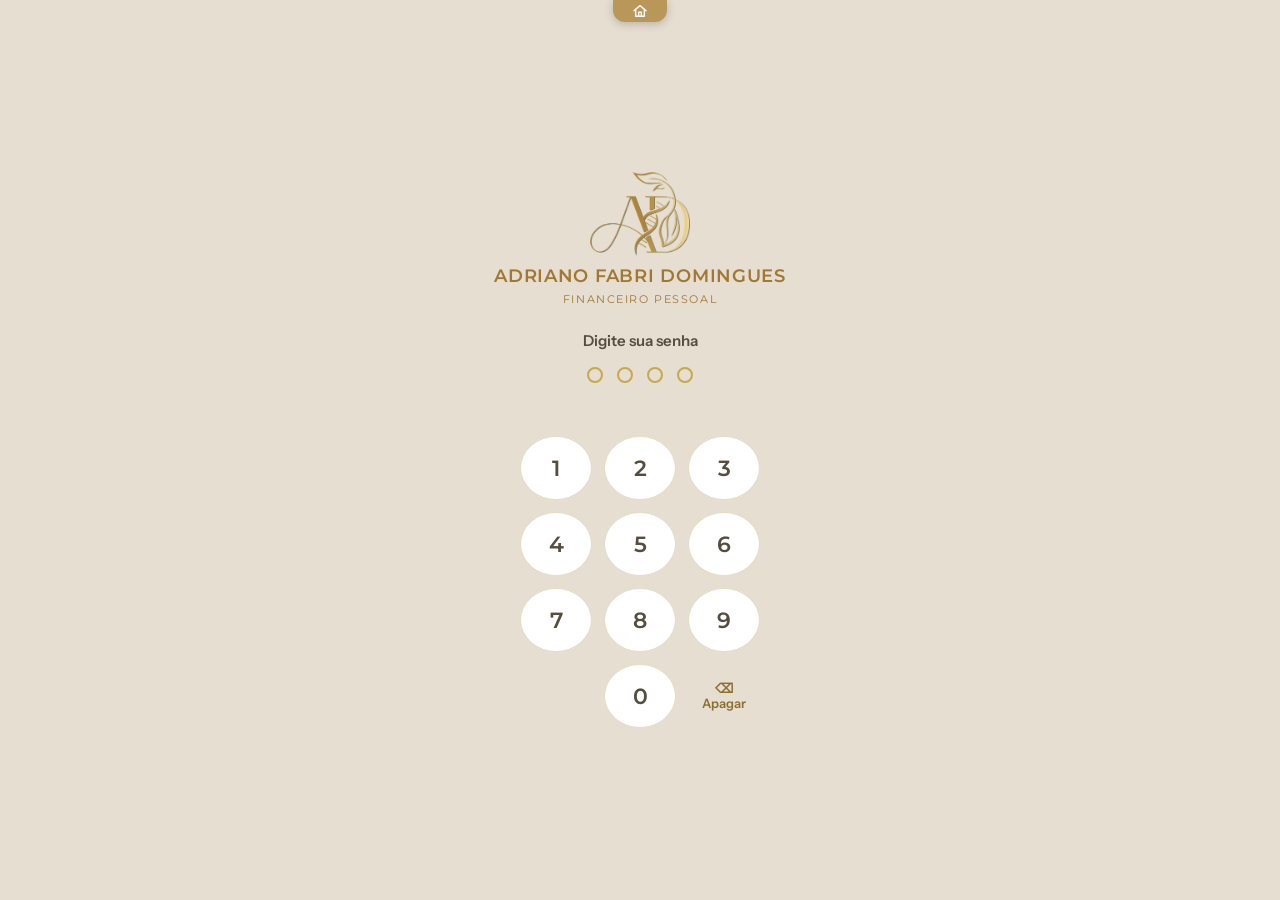
<file: financas/index.html>
<!DOCTYPE html>
<html lang="pt-BR">
<head>
<meta charset="utf-8">
<meta name="color-scheme" content="light dark">
<meta name="viewport" content="width=device-width, initial-scale=1, viewport-fit=cover">
<meta name="robots" content="noindex, nofollow">
<meta name="apple-mobile-web-app-capable" content="yes">
<meta name="apple-mobile-web-app-title" content="Finanças">
<meta name="theme-color" content="#e6ded0">
<title>Adriano Fabri Domingues · Gestão Financeira</title>
<link rel="icon" href="logo.png">
<link rel="apple-touch-icon" href="icone.png">
<link rel="preconnect" href="https://fonts.googleapis.com">
<link rel="stylesheet" href="https://fonts.googleapis.com/css2?family=Montserrat:wght@500;600;700&family=Instrument+Sans:wght@400;500;600&family=JetBrains+Mono:wght@400;500&display=swap">
<link rel="stylesheet" href="app.css?v=2">
<script>try{var t=localStorage.getItem("medtech-theme");if(t!=="light"&&(t==="dark"||matchMedia("(prefers-color-scheme: dark)").matches))document.documentElement.setAttribute("data-theme","dark")}catch(e){}</script>
</head>
<body class="locked">

<div class="lock" id="lock" role="dialog" aria-modal="true" aria-labelledby="lock-msg">
  <div class="lock-box">
    <img src="logo.png" alt="Logomarca Adriano Fabri Domingues">
    <p class="nome">Adriano Fabri Domingues</p>
    <p class="tit">Financeiro Pessoal</p>
    <p class="lock-msg" id="lock-msg">Digite sua senha</p>
    <div class="dots" id="dots" aria-hidden="true"><i></i><i></i><i></i><i></i></div>
    <p class="lock-err" id="lock-err" role="alert"></p>
    <div class="pad" id="pad">
      <button type="button">1</button><button type="button">2</button><button type="button">3</button>
      <button type="button">4</button><button type="button">5</button><button type="button">6</button>
      <button type="button">7</button><button type="button">8</button><button type="button">9</button>
      <span></span><button type="button">0</button><button type="button" class="tx" data-k="b" aria-label="Apagar">⌫ Apagar</button>
    </div>
  </div>
</div>

<header class="topo">
  <button class="tema-btn" id="tema-btn" type="button">Modo escuro</button>
  <img alt="Logomarca Adriano Fabri Domingues" src="logo.png">
  <p class="nome">Adriano Fabri Domingues</p>
  <p class="tit">Financeiro Pessoal</p>
</header>

<div class="wrap">
  <div class="mesbar">
    <h2>Resumo do mês</h2>
    <div class="mesnav">
      <button id="mes-ant" type="button" aria-label="Mês anterior">‹</button>
      <div class="mes" id="mes-txt">—</div>
      <button id="mes-prox" type="button" aria-label="Próximo mês">›</button>
    </div>
  </div>

  <div id="banner" class="banner" hidden></div>

  <div class="kpis">
    <div class="kpi"><div class="l">Honorários</div><div class="n" id="k-hon">–</div><div class="d" id="k-honq"></div></div>
    <div class="kpi"><div class="l">Plantões extras</div><div class="n" id="k-ext">–</div><div class="d" id="k-extq"></div></div>
    <div class="kpi"><div class="l">Impostos</div><div class="n" id="k-imp">–</div><div class="d" id="k-impp"></div></div>
    <div class="kpi"><div class="l">Receita líquida</div><div class="n" id="k-liq">–</div><div class="d" id="k-bruta"></div></div>
    <div class="kpi"><div class="l">Despesas</div><div class="n" id="k-desp">–</div><div class="d" id="k-despq"></div></div>
    <div class="kpi res"><div class="l">Resultado</div><div class="n" id="k-res">–</div><div class="d" id="k-marg"></div></div>
  </div>

  <div class="caixa" aria-live="polite">
    <div class="l">Caixa acumulado</div>
    <div class="conta"><span id="cx-ant"></span><span id="cx-mes"></span></div>
    <div class="tot"><div class="n" id="cx-tot">–</div><div class="d" id="cx-d"></div></div>
  </div>

  <div class="grid">
    <section class="panel">
      <div class="tabs" id="tipo">
        <button type="button" data-t="Receita" aria-pressed="true">Receita</button>
        <button type="button" data-t="Despesa" aria-pressed="false">Despesa</button>
      </div>
      <form id="f" autocomplete="off">
        <div class="row2">
          <label>Data<input id="f-data" type="date" required></label>
          <label>Valor (R$)<input id="f-valor" class="money" type="text" inputmode="decimal" placeholder="0,00" required></label>
        </div>
        <label id="l-sub">Tipo de receita<select id="f-sub"><option>Honorário mensal</option><option>Plantão extra</option></select></label>
        <label id="l-fonte">Fonte pagadora<select id="f-fonte"></select></label>
        <label id="l-local" hidden>Local do plantão<input id="f-local" list="locais" maxlength="120" placeholder="Hospital / UPA"></label>
        <datalist id="locais"></datalist>
        <label id="l-cat" hidden>Categoria<select id="f-cat"></select></label>
        <label id="l-desc" hidden>Descrição<input id="f-desc" maxlength="160" placeholder="Ex.: mercado, gasolina, academia"></label>
        <label id="l-forma" hidden>Forma de pagamento<select id="f-forma"></select></label>
        <p class="liq" id="f-liq"></p>
        <label id="l-obs">Observações<textarea id="f-obs" placeholder="Opcional (ex.: ref. setembro)"></textarea></label>
        <button class="btn" id="f-btn" type="submit">Salvar receita</button>
        <p class="msg" id="f-msg"></p>
      </form>
    </section>

    <div class="stack">
      <section class="panel">
        <div style="display:flex;flex-wrap:wrap;gap:4px 16px;align-items:baseline;justify-content:space-between;margin-bottom:12px">
          <h2 style="margin:0">Honorários do mês</h2><span class="hint" style="margin:0" id="fx-resumo"></span>
        </div>
        <div id="fx-lista" class="fx"></div>
      </section>

      <section class="panel">
        <h2>Evolução mensal</h2>
        <div class="leg"><span><i style="background:var(--gold)"></i>Receita líquida</span><span><i style="background:var(--late)"></i>Despesas</span><span><i style="background:var(--ok)"></i>Resultado</span></div>
        <div id="graf"></div>
      </section>

      <section class="panel">
        <h2>Por categoria no mês</h2>
        <div class="cats">
          <div><h3>Receitas</h3><div id="c-rec"></div></div>
          <div><h3>Despesas</h3><div id="c-desp"></div></div>
        </div>
      </section>

      <section class="panel">
        <div class="toolbar">
          <input id="busca" type="search" placeholder="Buscar fonte, local, descrição ou categoria…">
          <select id="filtro">
            <option value="">Receitas e despesas</option>
            <option value="Receita">Só receitas</option>
            <option value="Despesa">Só despesas</option>
          </select>
          <button class="btn ghost small" id="atualizar" type="button">Atualizar</button>
        </div>
        <div id="lista"><div class="empty"><b>Carregando lançamentos…</b>Lendo a planilha do Google.</div></div>
      </section>
    </div>
  </div>
</div>

<footer class="rodape"><span>Financeiro Pessoal — Adriano Fabri Domingues</span><span>Uso pessoal · confidencial</span><span class="acoes"><button type="button" id="b-bloq">Bloquear</button></span></footer>

<script>
const $=id=>document.getElementById(id);
let cfg={fontes:[],categorias:[],formas:[],locais:[],saldoInicial:0}, lanc=[], tipo="Receita", mes=null, confirmando=null, ocupado=false;

const pad=n=>String(n).padStart(2,"0");
const hojeISO=()=>{const d=new Date();return `${d.getFullYear()}-${pad(d.getMonth()+1)}-${pad(d.getDate())}`};
const br=s=>{const [y,m,d]=s.split("-");return `${d}/${m}`};
const BRL=new Intl.NumberFormat("pt-BR",{style:"currency",currency:"BRL"});
const brl=n=>BRL.format(n||0);
const pct=n=>(n*100).toLocaleString("pt-BR",{minimumFractionDigits:1,maximumFractionDigits:1})+"%";
const pct0=n=>(n*100).toLocaleString("pt-BR",{maximumFractionDigits:2})+"%";
const r2=n=>Math.round(n*100)/100;
const esc=s=>String(s??"").replace(/[&<>"']/g,c=>({"&":"&amp;","<":"&lt;",">":"&gt;",'"':"&quot;","'":"&#39;"}[c]));
const MESES=["janeiro","fevereiro","março","abril","maio","junho","julho","agosto","setembro","outubro","novembro","dezembro"];
const mesTxt=ym=>{const [y,m]=ym.split("-").map(Number);return `${MESES[m-1]} ${y}`};
const mesMove=(ym,k)=>{let [y,m]=ym.split("-").map(Number);m+=k;while(m<1){m+=12;y--}while(m>12){m-=12;y++}return `${y}-${pad(m)}`};
function num(v){let s=String(v??"").trim().replace(/[R$\s]/g,"");if(!s)return null;if(s.includes(","))s=s.replace(/\./g,"").replace(",",".");const n=Number(s);return isFinite(n)?n:null}

/* ---------- servidor (Apps Script, protegido por senha) ---------- */
const API="https://script.google.com/macros/s/AKfycby6fYAC-ZlGX32HbxJW7kVjAqg4U-I_lldUTxoCMzP1EGBugSF-XR0fDXmg-WalmYtU/exec";
let senha="";
async function post(fn,args,k){
  let r;
  try{r=await fetch(API,{method:"POST",headers:{"Content-Type":"text/plain;charset=utf-8"},body:JSON.stringify({fn,args:args||[],k}),redirect:"follow"})}
  catch(e){throw new Error("Sem conexão com o servidor. Verifique a internet e tente de novo.")}
  if(!r.ok) throw new Error("Falha de conexão ("+r.status+").");
  return r.json();
}
async function chamar(fn,...args){
  if(!senha){bloquear();throw new Error("Digite a senha para continuar.")}
  const j=await post(fn,args,senha);
  if(j.ok) return j.data;
  if(j.erro==="SENHA_INVALIDA"||j.erro==="BLOQUEADO"){bloquear(j.msg);throw new Error(j.msg||"Senha necessária.")}
  throw new Error(j.erro||"Erro no servidor.");
}
const txtErro=e=>(e&&e.message?e.message:String(e)).replace(/^Error:\s*/,"").replace(/^Exception:\s*/,"");
function aplicar(d){cfg=d;lanc=d.lanc||[];montarSelects();render()}
async function atualizar(){
  if(ocupado||!senha) return;
  try{aplicar(await chamar("carregar"));$("banner").hidden=true}
  catch(e){if(senha)alertBanner("Não foi possível carregar a planilha: "+txtErro(e))}
}
function alertBanner(t){$("banner").textContent=t;$("banner").hidden=false}

/* ---------- formulário ---------- */
function montarSelects(){
  const fs=$("f-fonte").value, cs=$("f-cat").value, ps=$("f-forma").value;
  $("f-fonte").innerHTML=cfg.fontes.map(f=>`<option value="${esc(f.nome)}">${esc(f.nome)} (${esc(f.regime)})</option>`).join("");
  if(cfg.fontes.some(f=>f.nome===fs)) $("f-fonte").value=fs;
  $("f-cat").innerHTML=`<option value="">Selecione…</option>`+cfg.categorias.map(c=>`<option>${esc(c)}</option>`).join("");
  if(cfg.categorias.includes(cs)) $("f-cat").value=cs;
  $("f-forma").innerHTML=cfg.formas.map(c=>`<option>${esc(c)}</option>`).join("");
  if(cfg.formas.includes(ps)) $("f-forma").value=ps;
  const locais=[...new Set(lanc.filter(l=>l.sub==="Plantão extra"&&l.fonte).map(l=>l.fonte))].sort((a,b)=>a.localeCompare(b,"pt-BR"));
  $("locais").innerHTML=locais.map(n=>`<option value="${esc(n)}">`).join("");
  calc();
}
function setTipo(t){
  tipo=t; [...$("tipo").children].forEach(b=>b.setAttribute("aria-pressed",b.dataset.t===t?"true":"false"));
  const rec=t==="Receita";
  ["l-sub","l-obs"].forEach(id=>$(id).hidden=!rec);
  ["l-cat","l-desc","l-forma"].forEach(id=>$(id).hidden=rec);
  $("f-btn").textContent=rec?"Salvar receita":"Salvar despesa";
  $("f-msg").textContent=""; calc();
}
$("tipo").addEventListener("click",e=>{const b=e.target.closest("button");if(b)setTipo(b.dataset.t)});
const honorario=()=>$("f-sub").value==="Honorário mensal";
function aliqAtual(){if(!honorario())return {regime:"PF",aliquota:0};const f=cfg.fontes.find(f=>f.nome===$("f-fonte").value)||{regime:"—",aliquota:0};return {regime:f.regime,aliquota:0}}
function calc(){
  const rec=tipo==="Receita";
  $("l-fonte").hidden=!(rec&&honorario()); $("l-local").hidden=!(rec&&!honorario());
  if(!rec){$("f-liq").innerHTML="";return}
  const v=num($("f-valor").value), a=aliqAtual(), imp=v?r2(v*a.aliquota):0;
  $("f-liq").innerHTML=v?`Regime ${a.regime} · Líquido: <b>${brl(v-imp)}</b>`:`<span style="color:var(--muted)">${honorario()?`Regime ${esc(a.regime)}`:"Plantão extra · PF à vista · imposto 0%"}</span>`;
}
["f-valor","f-sub","f-fonte"].forEach(id=>$(id).addEventListener("input",calc));
$("f-sub").addEventListener("change",calc);
function msg(txt,ok){$("f-msg").textContent=txt;$("f-msg").className="msg "+(ok?"ok":"err")}

$("f").addEventListener("submit",async e=>{
  e.preventDefault();
  const data=$("f-data").value, valor=num($("f-valor").value);
  if(!data) return msg("Informe a data.");
  if(!(valor>0)) return msg("Informe um valor maior que zero.");
  let l;
  if(tipo==="Receita"){
    const sub=$("f-sub").value, fonte=honorario()?$("f-fonte").value:$("f-local").value.trim();
    if(!fonte) return msg(honorario()?"Cadastre as fontes pagadoras na aba Config.":"Informe o local do plantão.");
    l={tipo,tipoReceita:sub,data,valor,fonte,obs:$("f-obs").value};
  }else{
    const cat=$("f-cat").value; if(!cat) return msg("Selecione a categoria.");
    l={tipo,data,valor,categoria:cat,descricao:$("f-desc").value.trim(),forma:$("f-forma").value};
  }
  $("f-btn").disabled=true; ocupado=true; msg("Salvando…",true);
  try{
    aplicar(await chamar("salvarLancamento",l));
    const ym=data.slice(0,7);
    msg(`${tipo} de ${brl(valor)} registrada em ${br(data)}`+(ym!==mes?` (${mesTxt(ym)})`:"")+".",true);
    $("f-valor").value="";$("f-desc").value="";$("f-obs").value="";calc();
  }catch(err){msg(txtErro(err))}
  $("f-btn").disabled=false; ocupado=false;
});

/* ---------- mês ---------- */
function setMes(ym){mes=ym;$("mes-txt").textContent=mesTxt(ym);confirmando=null;render()}
$("mes-ant").onclick=()=>setMes(mesMove(mes,-1));
$("mes-prox").onclick=()=>setMes(mesMove(mes,1));

function totais(ym){
  const doMes=lanc.filter(l=>l.data.slice(0,7)===ym);
  const rec=doMes.filter(l=>l.tipo==="Receita"), desp=doMes.filter(l=>l.tipo==="Despesa");
  const s=(a,k)=>r2(a.reduce((t,l)=>t+(l[k]||0),0));
  const hon=rec.filter(l=>l.sub==="Honorário mensal"), ext=rec.filter(l=>l.sub!=="Honorário mensal");
  const darf=desp.filter(l=>l.categoria==="DARF (imposto PJ)"), outras=desp.filter(l=>l.categoria!=="DARF (imposto PJ)"); const bruta=s(rec,"bruto"), imp=r2(s(rec,"imposto")+s(darf,"bruto")), liq=r2(bruta-imp), d=s(outras,"bruto");
  return {doMes,rec,desp,hon,ext,honB:s(hon,"bruto"),extB:s(ext,"bruto"),bruta,imp,liq,totDesp:d,res:r2(liq-d)};
}
function barras(grupos,cor){
  const it=Object.entries(grupos).sort((a,b)=>b[1]-a[1]), max=it.length?it[0][1]:0, tot=it.reduce((t,x)=>t+x[1],0);
  if(!it.length) return `<p class="hint" style="margin:0">Nada lançado.</p>`;
  return it.map(([c,v])=>`<div class="bar"><span>${esc(c)}</span><span class="v">${brl(v)} <span style="color:var(--muted)">${pct(v/tot)}</span></span><span class="t"><i style="width:${Math.max(2,v/max*100)}%;background:var(${cor})"></i></span></div>`).join("");
}
const agrupa=(lista,fk,vk)=>{const g={};lista.forEach(l=>{const k=fk(l);g[k]=(g[k]||0)+(l[vk]||0)});return g};

/* ---------- lista ---------- */
$("busca").addEventListener("input",render); $("filtro").addEventListener("change",render);
$("atualizar").addEventListener("click",atualizar);
$("lista").addEventListener("click",async e=>{
  const t=e.target.closest("[data-act]"); if(!t) return;
  const {act,id}=t.dataset;
  if(act==="del"){confirmando=id;render()}
  else if(act==="cancel"){confirmando=null;render()}
  else if(act==="ok"){
    confirmando=null; ocupado=true; t.disabled=true;
    try{aplicar(await chamar("excluirLancamento",id))}catch(err){alertBanner(txtErro(err))}
    ocupado=false; render();
  }
});

/* ---------- honorários por fonte ---------- */
function renderFontes(T){
  let rec=0,pend=0;
  const linhas=cfg.fontes.map(f=>{
    const ls=T.hon.filter(l=>l.fonte===f.nome), b=r2(ls.reduce((t,l)=>t+l.bruto,0)), lq=r2(ls.reduce((t,l)=>t+l.liquido,0));
    if(ls.length) rec++; else pend++;
    return `<div class="fx-it"><span>${esc(f.nome)}<span class="s">${esc(f.regime)}${ls.length?` · bruto ${brl(b)}`:""}</span></span><span class="v">${ls.length?brl(lq):"–"}</span>
      ${ls.length?`<span class="st ok">recebido</span>`:`<span class="st pend">a receber</span>`}</div>`}).join("");
  const ext=`<div class="fx-it"><span>Plantões extras<span class="s">PF · à vista · ${T.ext.length} plantão${T.ext.length===1?"":"ões"} no mês</span></span><span class="v">${brl(T.extB)}</span><span class="st neu">PF 0%</span></div>`;
  $("fx-lista").innerHTML=(linhas||`<p class="hint" style="margin:0">Cadastre as fontes pagadoras na aba Config da planilha.</p>`)+ext;
  $("fx-resumo").textContent=cfg.fontes.length?`${rec} de ${cfg.fontes.length} recebido${rec===1?"":"s"}`+(pend?` · ${pend} a receber`:" · tudo recebido"):"";
}

/* ---------- gráfico de evolução ---------- */
function grafico(){
  const ms=[];for(let k=11;k>=0;k--) ms.push(mesMove(mes,-k));
  const d=ms.map(m=>{const t=totais(m);return {m,liq:t.liq,desp:t.totDesp,res:t.res}});
  const W=640,H=220,L=62,R=10,T=10,B=26,w=W-L-R,h=H-T-B;
  let mx=Math.max(1,...d.map(x=>Math.max(x.liq,x.desp,x.res))), mn=Math.min(0,...d.map(x=>x.res));
  const step=niceStep((mx-mn)/4); mx=Math.ceil(mx/step)*step; mn=Math.floor(mn/step)*step;
  const X=i=>L+i*(w/(d.length-1)), Y=v=>T+h-(v-mn)/(mx-mn)*h;
  const k=v=>Math.abs(v)>=1000?(v/1000).toLocaleString("pt-BR",{maximumFractionDigits:1})+" mil":v.toLocaleString("pt-BR");
  let g="";
  for(let v=mn;v<=mx+1e-9;v+=step) g+=`<line x1="${L}" x2="${W-R}" y1="${Y(v)}" y2="${Y(v)}" stroke="var(${v===0?"--muted":"--line"})" stroke-width="${v===0?1:.7}"/><text x="${L-6}" y="${Y(v)+3}" text-anchor="end">R$ ${k(v)}</text>`;
  d.forEach((x,i)=>{g+=`<text x="${X(i)}" y="${H-8}" text-anchor="middle" ${x.m===mes?'style="fill:var(--accent);font-weight:700"':''}>${MESES[Number(x.m.slice(5))-1].slice(0,3)}</text>`});
  const linha=(key,cor,wd)=>`<polyline fill="none" stroke="var(${cor})" stroke-width="${wd}" stroke-linejoin="round" stroke-linecap="round" points="${d.map((x,i)=>X(i)+","+Y(x[key])).join(" ")}"/>`+
    d.map((x,i)=>`<circle cx="${X(i)}" cy="${Y(x[key])}" r="${x.m===mes?4:2.6}" fill="var(${cor})"><title>${mesTxt(x.m)}: ${brl(x[key])}</title></circle>`).join("");
  g+=linha("liq","--gold",2)+linha("desp","--late",2)+linha("res","--ok",2.6);
  $("graf").innerHTML=`<svg class="chart" viewBox="0 0 ${W} ${H}" role="img" aria-label="Receita líquida, despesas e resultado dos últimos 12 meses">${g}</svg>`;
}
function niceStep(r){if(r<=0)return 1;const p=Math.pow(10,Math.floor(Math.log10(r))),f=r/p;return (f<=1?1:f<=2?2:f<=2.5?2.5:f<=5?5:10)*p}

/* ---------- render ---------- */
function render(){
  if(!mes) return;
  const T=totais(mes), A=totais(mesMove(mes,-1));
  $("k-hon").textContent=brl(T.honB);
  $("k-honq").textContent=`${T.hon.length} recebimento${T.hon.length===1?"":"s"}`;
  $("k-ext").textContent=brl(T.extB);
  $("k-extq").textContent=`${T.ext.length} plantão${T.ext.length===1?"":"ões"}`;
  $("k-imp").textContent=brl(T.imp);
  $("k-impp").textContent=T.bruta?pct(T.imp/T.bruta)+" da receita":"Impostos pagos por DARF";
  $("k-liq").textContent=brl(T.liq);
  $("k-bruta").textContent="Bruta "+brl(T.bruta);
  $("k-desp").textContent=brl(T.totDesp);
  $("k-despq").textContent=`${T.desp.filter(l=>l.categoria!=="DARF (imposto PJ)").length} lançamento${T.desp.filter(l=>l.categoria!=="DARF (imposto PJ)").length===1?"":"s"}`;
  $("k-res").textContent=brl(T.res); $("k-res").className="n "+(T.res<0?"neg":T.res>0?"pos":"");
  const dif=r2(T.res-A.res);
  $("k-marg").textContent=(T.liq?`Guardou ${pct(T.res/T.liq)}`:"Sem receitas")+(A.doMes.length?` · ${dif>=0?"+":"−"}${brl(Math.abs(dif))} vs. ${MESES[Number(mesMove(mes,-1).slice(5))-1]}`:"");

  // caixa acumulado: saldo inicial + resultados de todos os meses anteriores + resultado do mês
  const mesesAnt=[...new Set(lanc.map(l=>l.data.slice(0,7)).filter(m=>m&&m<mes))];
  const cxAnt=r2((cfg.saldoInicial||0)+mesesAnt.reduce((t,m)=>t+totais(m).res,0)), cxTot=r2(cxAnt+T.res);
  const mAnt=MESES[Number(mesMove(mes,-1).slice(5))-1], mAt=MESES[Number(mes.slice(5))-1];
  $("cx-ant").innerHTML=`Sobra até ${mAnt}: <b class="${cxAnt<0?"neg":""}">${brl(cxAnt)}</b>`;
  $("cx-mes").innerHTML=`${T.res<0?"−":"+"} Resultado de ${mAt}: <b class="${T.res<0?"neg":T.res>0?"pos":""}">${brl(Math.abs(T.res))}</b>`;
  $("cx-tot").textContent=brl(cxTot); $("cx-tot").className="n "+(cxTot<0?"neg":"pos");
  $("cx-d").textContent=mes===hojeISO().slice(0,7)?"saldo atual em caixa":`saldo ao fim de ${mAt}`;

  $("c-rec").innerHTML=barras(agrupa(T.rec,l=>l.sub==="Honorário mensal"?l.fonte:"Plantões extras","bruto"),"--ok");
  $("c-desp").innerHTML=barras(agrupa(T.desp,l=>l.categoria,"bruto"),"--late");
  renderFontes(T); grafico();

  const q=$("busca").value.trim().toLowerCase(), f=$("filtro").value;
  const vis=T.doMes.filter(l=>(!f||l.tipo===f)&&(!q||[l.fonte,l.sub,l.descricao,l.categoria,l.forma,l.obs].join(" ").toLowerCase().includes(q)))
    .sort((a,b)=>a.data<b.data?1:a.data>b.data?-1:0);

  if(!T.doMes.length){$("lista").innerHTML=`<div class="empty"><b>Nenhum lançamento em ${mesTxt(mes)}</b>Registre receitas e despesas no painel ao lado.</div>`;return}
  if(!vis.length){$("lista").innerHTML=`<div class="empty"><b>Nenhum lançamento encontrado</b>Ajuste a busca ou o filtro.</div>`;return}

  $("lista").innerHTML=`<div class="tbl-wrap"><table><thead><tr><th>Data</th><th>Tipo</th><th>Fonte / categoria</th><th>Forma</th><th class="r">Valor</th><th class="r">Imposto</th><th class="r">Líquido</th><th></th></tr></thead><tbody>`+
  vis.map(l=>{
    const c=confirmando===l.id, id=esc(l.id), rec=l.tipo==="Receita";
    const tit=rec?(l.sub==="Honorário mensal"?l.fonte:"Plantão extra"):l.categoria;
    const det=rec?(l.sub==="Honorário mensal"?"Honorário mensal":l.fonte):l.descricao;
    const forma=rec?(l.regime||"PF"):l.forma;
    const liq=rec?l.liquido:l.bruto;
    return `<tr><td class="mono">${br(l.data)}</td><td><span class="tag ${esc(l.tipo)}">${rec?"receita":"despesa"}</span></td>
    <td>${esc(tit)}${det?`<span class="s">${esc(det)}</span>`:""}${l.obs?`<span class="s">${esc(l.obs)}</span>`:""}</td>
    <td>${esc(forma)}</td><td class="mono r">${brl(l.bruto)}</td><td class="mono r">${rec&&l.imposto?brl(l.imposto):"–"}</td>
    <td class="mono r ${rec?"":"neg"}">${rec?"":"−"}${brl(liq)}</td>
    <td class="r" style="white-space:nowrap">${c?`<button class="x" data-act="ok" data-id="${id}" style="color:var(--late)">Excluir</button><button class="x" data-act="cancel">Manter</button>`:`<button class="x" data-act="del" data-id="${id}" aria-label="Excluir lançamento">✕</button>`}</td></tr>`}).join("")+
  `</tbody></table></div>`;
}

$("f-data").value=hojeISO();
setTipo("Receita");
setMes(hojeISO().slice(0,7));

/* ---------- senha de acesso ---------- */
let pin="", pinOcupado=false, escondidoEm=0;
const LOCK_INATIVO_MIN=15; // bloqueia se o app ficar em segundo plano por mais de 15 min
function pinDots(){[...$("dots").children].forEach((d,i)=>d.classList.toggle("on",i<pin.length))}
function pinErro(t){$("lock-err").textContent=t;const d=$("dots");d.classList.remove("erro");void d.offsetWidth;d.classList.add("erro");pin="";pinDots()}
function bloquear(m){
  senha=""; try{sessionStorage.removeItem("gfs_k")}catch(e){}
  document.body.classList.add("locked"); pin=""; pinDots();
  $("lock-msg").textContent="Digite sua senha"; $("lock-err").textContent=m||"";
}
async function pinCompleto(){
  const v=pin; pinOcupado=true; $("lock-msg").textContent="Conferindo…";
  try{
    const j=await post("carregar",[],v);
    if(j.ok){
      senha=v; try{sessionStorage.setItem("gfs_k",v)}catch(e){}
      document.body.classList.remove("locked"); $("lock-err").textContent=""; aplicar(j.data);
    }else{$("lock-msg").textContent="Digite sua senha";pinErro(j.msg||j.erro||"Senha incorreta.")}
  }catch(e){$("lock-msg").textContent="Digite sua senha";pinErro(txtErro(e))}
  pinOcupado=false;
}
function pinTecla(k){
  if(pinOcupado||!document.body.classList.contains("locked")) return;
  if(k==="b"){pin=pin.slice(0,-1);pinDots();return}
  if(!/^\d$/.test(k)||pin.length>=4) return;
  pin+=k; pinDots(); $("lock-err").textContent="";
  if(pin.length===4) setTimeout(pinCompleto,120);
}
$("pad").addEventListener("click",e=>{const b=e.target.closest("button");if(b)pinTecla(b.dataset.k||b.textContent.trim())});
document.addEventListener("keydown",e=>{
  if(!document.body.classList.contains("locked")) return;
  if(/^\d$/.test(e.key)){pinTecla(e.key);e.preventDefault()}
  else if(e.key==="Backspace"){pinTecla("b");e.preventDefault()}
});
$("b-bloq").onclick=()=>bloquear();
document.addEventListener("visibilitychange",()=>{
  if(document.hidden){escondidoEm=Date.now();return}
  if(senha&&escondidoEm&&Date.now()-escondidoEm>LOCK_INATIVO_MIN*60000) bloquear("Bloqueado por inatividade.");
  else if(senha) atualizar();
});
(function(){let k="";try{k=sessionStorage.getItem("gfs_k")||""}catch(e){}
  if(k){senha=k;document.body.classList.remove("locked");atualizar()}})();
</script>
<script>
(function(){var b=document.getElementById("tema-btn"),r=document.documentElement,m=document.querySelector('meta[name="theme-color"]');
function ap(d){if(d)r.setAttribute("data-theme","dark");else r.removeAttribute("data-theme");b.textContent=d?"Modo claro":"Modo escuro";b.setAttribute("aria-pressed",d?"true":"false");if(m)m.setAttribute("content",d?"#111318":"#e6ded0")}
ap(r.getAttribute("data-theme")==="dark");
b.addEventListener("click",function(){var d=r.getAttribute("data-theme")!=="dark";ap(d);try{localStorage.setItem("medtech-theme",d?"dark":"light")}catch(e){}})})();
</script>
<script src="/inicio.js?v=4" defer></script></body>
</html>
</file>
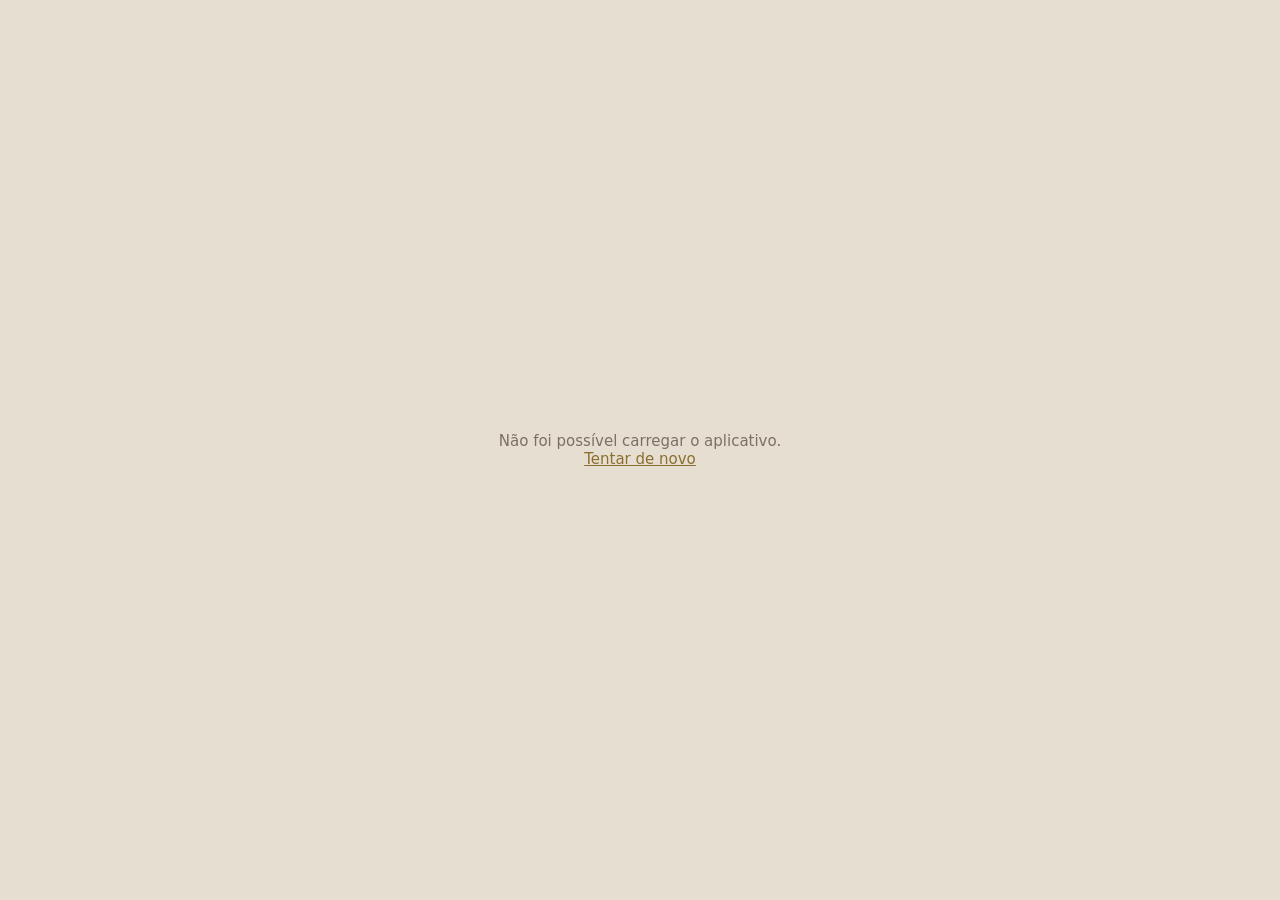
<file: financeiro/index.html>
<!DOCTYPE html>
<html lang="pt-BR">
<head>
<meta charset="utf-8">
<meta name="viewport" content="width=device-width, initial-scale=1">
<meta name="robots" content="noindex,nofollow">
<meta name="color-scheme" content="light only">
<title>Financeiro do Consultório</title>
<style>body{margin:0;background:#e6ded0;color:#7a7163;font-family:system-ui,sans-serif;display:flex;align-items:center;justify-content:center;min-height:100vh}#ld{text-align:center;font-size:15px}#ld a{color:#8a6f2e}</style>
</head>
<body>
<div id="ld">Carregando Financeiro do Consultório…</div>
<script>
(function () {
  var U = "https://script.google.com/macros/s/AKfycbygddoJAd8999ZiCOQsWjvPLWbfcLI9PCCHrNWSpUcQTe3D9XU_kqGxt5gc_I21vgmW/exec?src=paKeo3hTAskOxyK6&f=Index";
  function erro() { document.getElementById("ld").innerHTML = 'Não foi possível carregar o aplicativo.<br><a href="">Tentar de novo</a>'; }
  fetch(U, { cache: "no-store" }).then(function (r) { if (!r.ok) throw new Error(); return r.text(); }).then(function (h) {
    if (h.indexOf("<html") < 0) throw new Error();
    h = h.replace(/<meta charset="utf-8"\s*\/?>/i, function (m) { return m + '\n<meta name="robots" content="noindex,nofollow">\n<script src="api.js?v=1"><\/script>\n<script src="/inicio.js?v=4" defer><\/script>\n<link rel="stylesheet" href="tema-claro.css?v=1">'; });
    document.open(); document.write(h); document.close();
  }).catch(erro);
})();
</script>
</body>
</html>
</file>
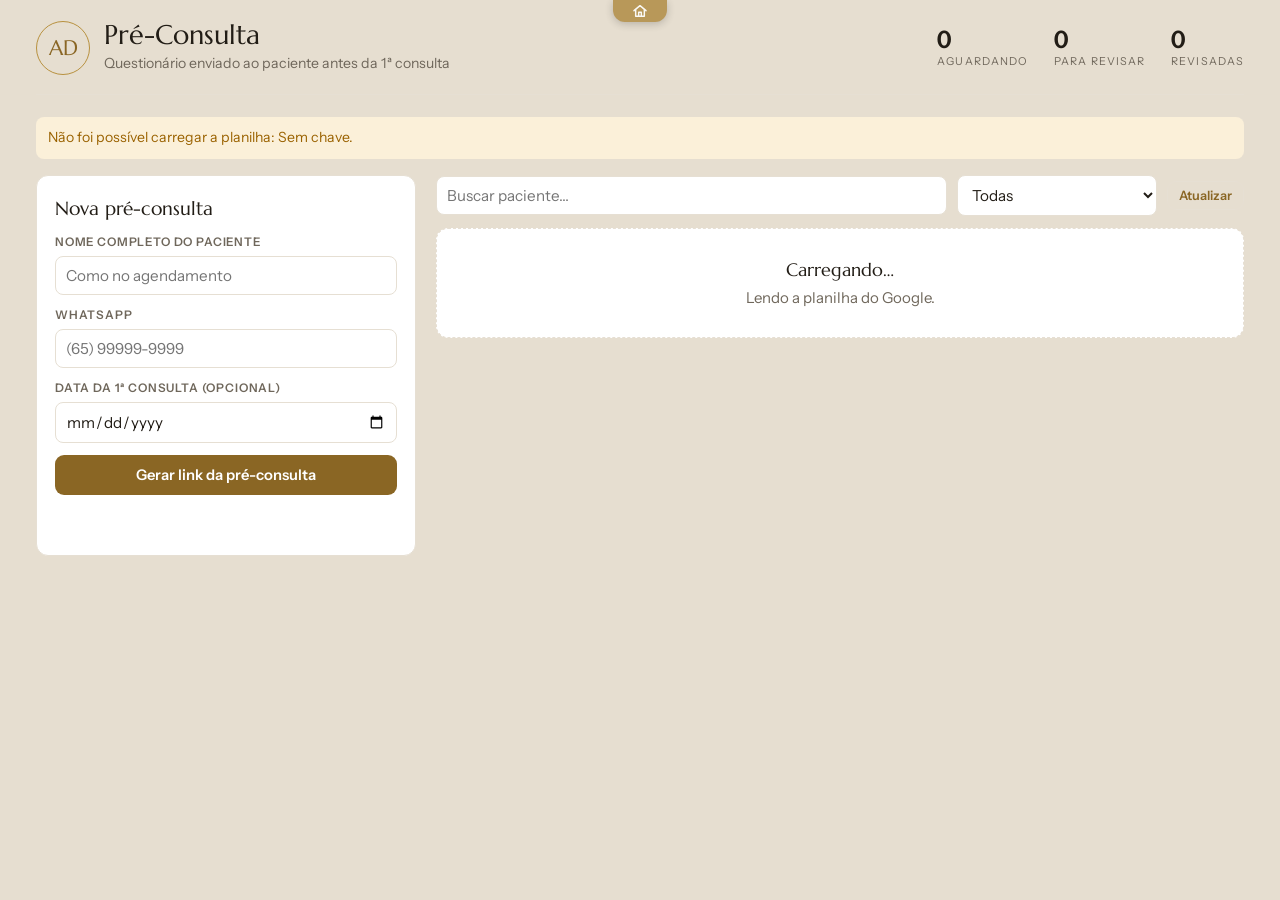
<file: pre-consulta/index.html>
<!DOCTYPE html>
<html lang="pt-BR">
<head>
<base target="_blank">
<meta charset="utf-8">
<meta name="viewport" content="width=device-width, initial-scale=1">
<title>Pré-Consulta · Painel</title>
<link rel="preconnect" href="https://fonts.googleapis.com">
<link rel="stylesheet" href="https://fonts.googleapis.com/css2?family=Marcellus&family=Instrument+Sans:wght@400;500;600;700&family=JetBrains+Mono:wght@400;500&display=swap">
<style>
:root{--bg:#e6ded0;--surface:#fff;--surface2:#fbf8f3;--ink:#221d16;--muted:#6f675b;--line:#e6dfd3;--accent:#8a6624;--accent-ink:#fff;--accent-soft:#f4ecdc;--gold:#b8913f;
--ok:#1f7a4d;--ok-soft:#e3f3ea;--warn:#9a6200;--warn-soft:#fbf0d9;--late:#b3261e;--late-soft:#fbe5e3;--info:#3f5f8a;--info-soft:#e6eef8;
--f-display:"Marcellus",Georgia,serif;--f-body:"Instrument Sans",system-ui,sans-serif;--f-mono:"JetBrains Mono",ui-monospace,monospace}
*{box-sizing:border-box}[hidden]{display:none!important}
body{margin:0;background:var(--bg);color:var(--ink);font-family:var(--f-body);font-size:15px;line-height:1.5}
.wrap{max-width:1240px;margin:0 auto;padding:20px 16px 48px}
header{display:flex;flex-wrap:wrap;gap:16px 32px;align-items:center;justify-content:space-between;margin-bottom:22px;padding-bottom:18px;border-bottom:1px solid var(--line)}
.brand{display:flex;gap:14px;align-items:center}
.brand img{height:60px;width:auto}
.mono{width:54px;height:54px;border-radius:50%;border:1.5px solid var(--gold);display:grid;place-items:center;font-family:var(--f-display);color:var(--accent);font-size:1.3rem;flex:none}
h1{font-family:var(--f-display);font-weight:400;font-size:1.7rem;margin:0;line-height:1.15}
.sub{color:var(--muted);margin:2px 0 0;font-size:.88rem}
.stats{display:flex;gap:26px;flex-wrap:wrap}
.stat .n{font-weight:600;font-size:1.5rem;font-variant-numeric:tabular-nums;line-height:1.1}
.stat .l{font-size:.68rem;text-transform:uppercase;letter-spacing:.1em;color:var(--muted)}
.grid{display:grid;grid-template-columns:minmax(0,380px) minmax(0,1fr);gap:20px;align-items:start}
@media (max-width:900px){.grid{grid-template-columns:minmax(0,1fr)}}
.panel{background:var(--surface);border:1px solid var(--line);border-radius:12px;padding:18px}
.panel h2{font-family:var(--f-display);font-weight:400;font-size:1.2rem;margin:0 0 12px}
form{display:grid;gap:12px}
label{display:grid;gap:4px;font-size:.74rem;font-weight:600;text-transform:uppercase;letter-spacing:.07em;color:var(--muted)}
input,select,textarea{font:400 .95rem var(--f-body);color:var(--ink);background:var(--surface);border:1px solid var(--line);border-radius:8px;padding:9px 10px;width:100%;text-transform:none;letter-spacing:0;min-width:0}
textarea{resize:vertical}
input:focus,select:focus,textarea:focus,button:focus-visible{outline:2px solid var(--accent);outline-offset:1px}
.btn{border:0;background:var(--accent);color:var(--accent-ink);font:600 .92rem var(--f-body);padding:11px 14px;border-radius:9px;cursor:pointer;text-decoration:none;display:inline-flex;align-items:center;justify-content:center;gap:6px}
.btn:disabled{opacity:.5;cursor:not-allowed}
.btn.ghost{background:transparent;color:var(--accent);border:1px solid var(--line)}
.btn.small{padding:6px 11px;font-size:.8rem}
.btn.wa{background:#1f7a4d}
.btn.danger{background:var(--late);color:#fff}
.msg{font-size:.85rem;min-height:1.2em;margin:0}.msg.ok{color:var(--ok)}.msg.err{color:var(--late)}
.hint{font-size:.8rem;color:var(--muted);margin:0}
.novo{margin-top:16px;border:1px solid var(--gold);background:linear-gradient(135deg,var(--accent-soft),var(--surface));border-radius:10px;padding:14px;display:grid;gap:10px}
.novo .t{font-family:var(--f-display);font-size:1.05rem;color:var(--accent)}
.linkbox{font:400 .78rem var(--f-mono);background:var(--surface);border:1px solid var(--line);border-radius:8px;padding:8px 10px;overflow-wrap:anywhere;user-select:all}
.actions{display:flex;gap:8px;flex-wrap:wrap;align-items:center}
.banner{background:var(--warn-soft);color:var(--warn);border-radius:8px;padding:10px 12px;font-size:.88rem;margin-bottom:16px}
.toolbar{display:flex;gap:10px;flex-wrap:wrap;align-items:center;margin-bottom:12px}
.toolbar input{flex:1 1 220px;width:auto}.toolbar select{flex:0 1 200px;width:auto}
.list{display:grid;gap:10px}
.pt{border:1px solid var(--line);border-radius:12px;background:var(--surface);overflow:hidden}
.pt.open{box-shadow:0 6px 24px rgba(60,40,10,.08)}
.pt-head{display:flex;gap:12px;align-items:center;justify-content:space-between;padding:13px 15px;cursor:pointer;width:100%;border:0;background:transparent;color:inherit;text-align:left;font:inherit;flex-wrap:wrap}
.pt-name{font-weight:600;overflow-wrap:anywhere}
.pt-meta{font-size:.82rem;color:var(--muted);font-variant-numeric:tabular-nums}
.chips{display:flex;gap:6px;flex-wrap:wrap;align-items:center}
.chip{font:500 .74rem var(--f-mono);padding:3px 8px;border-radius:99px;background:var(--accent-soft);color:var(--accent);white-space:nowrap}
.chip.ok{background:var(--ok-soft);color:var(--ok)}.chip.warn{background:var(--warn-soft);color:var(--warn)}.chip.late{background:var(--late-soft);color:var(--late)}.chip.info{background:var(--info-soft);color:var(--info)}.chip.mut{background:#eeeae3;color:var(--muted)}
.pt-body{border-top:1px solid var(--line);padding:16px 15px;display:grid;gap:16px;background:var(--surface2)}
.kpis{display:grid;grid-template-columns:repeat(auto-fit,minmax(130px,1fr));gap:10px}
.kpi{background:var(--surface);border:1px solid var(--line);border-radius:10px;padding:10px 12px;display:grid;gap:1px}
.kpi .l{font-size:.66rem;text-transform:uppercase;letter-spacing:.1em;color:var(--muted);font-weight:600}
.kpi .n{font-family:var(--f-display);font-size:1.3rem;font-variant-numeric:tabular-nums;line-height:1.2}
.kpi .s{font-size:.76rem;color:var(--muted)}
.kpi.hl{background:linear-gradient(135deg,var(--accent-soft),var(--surface));border-color:var(--gold)}
.alerta{border:1px solid #e9b8b3;border-left:4px solid var(--late);background:var(--late-soft);border-radius:12px;padding:12px 14px;margin:0 0 14px}
.alerta h3{margin:0 0 6px;color:var(--late);font-size:.78rem;letter-spacing:.12em;font-weight:700}
.alerta div{font-size:.92rem;margin:3px 0}.alerta .tag{display:inline-block;font:700 .66rem var(--f-body);letter-spacing:.06em;padding:1px 7px;border-radius:99px;margin-right:6px;vertical-align:1px}
.alerta .tag.alto{background:var(--late);color:#fff}.alerta .tag.atencao{background:#fff;color:var(--late);border:1px solid var(--late)}
.box{background:var(--surface);border:1px solid var(--line);border-radius:12px;padding:14px}
.box h3{margin:0 0 10px;font-family:var(--f-display);font-weight:400;font-size:1.08rem;display:flex;justify-content:space-between;gap:8px;flex-wrap:wrap;align-items:baseline}
.box h3 span{font-family:var(--f-body);font-size:.78rem;color:var(--muted)}
.efrow{display:grid;grid-template-columns:120px 1fr 64px 70px;gap:10px;align-items:center;padding:6px 0;border-bottom:1px solid var(--line);font-size:.88rem}
.efrow:last-of-type{border-bottom:0}
@media (max-width:560px){.efrow{grid-template-columns:96px 1fr 52px 60px;gap:6px}}
.efbar{height:10px;border-radius:99px;background:#efe9df;position:relative;overflow:hidden}
.efbar i{position:absolute;inset:0 auto 0 0;border-radius:99px}
.lv-Baixo{background:#9db8ab}.lv-Médio{background:var(--gold)}.lv-Alto{background:var(--late)}
.efsc{font-family:var(--f-mono);font-size:.82rem;text-align:right}
.efpred{margin-top:10px;font-size:.9rem}
.efpred b{color:var(--accent)}
.nota{font-size:.74rem;color:var(--muted);margin:8px 0 0}
details summary{cursor:pointer;font-size:.84rem;color:var(--accent);font-weight:600;margin-top:8px}
table{border-collapse:collapse;width:100%;font-size:.85rem}
td,th{padding:7px 8px;border-bottom:1px solid var(--line);vertical-align:top;text-align:left}
th{font-size:.66rem;text-transform:uppercase;letter-spacing:.08em;color:var(--muted);font-weight:600}
tr:last-child td{border-bottom:0}
.qa{display:grid;gap:0}
.qa .r{display:grid;grid-template-columns:minmax(0,1fr) minmax(0,1.3fr);gap:12px;padding:7px 0;border-bottom:1px solid var(--line);font-size:.88rem}
.qa .r:last-child{border-bottom:0}
.qa .r .p{color:var(--muted)}
.qa .r .v{white-space:pre-wrap;overflow-wrap:anywhere}
@media (max-width:560px){.qa .r{grid-template-columns:1fr;gap:2px}}
.secs{display:grid;grid-template-columns:repeat(auto-fit,minmax(min(100%,420px),1fr));gap:12px}
.files{display:grid;gap:6px}
.files a{display:flex;gap:8px;align-items:center;color:var(--accent);text-decoration:none;font-size:.88rem;border:1px solid var(--line);border-radius:8px;padding:7px 10px;background:var(--surface)}
.files a:hover{background:var(--accent-soft)}
.pront{font:400 .86rem/1.5 var(--f-body,inherit);min-height:200px;max-height:520px;overflow:auto;background:var(--surface);border:1px solid var(--line,#e6dfd3);border-radius:10px;padding:12px 14px;outline:none}
.pront:focus{border-color:var(--accent)}.pront p{margin:10px 0 4px}.pront p:first-child{margin-top:0}.pront ul{margin:0 0 4px;padding-left:20px}.pront li{margin:1px 0}
.empty{border:1px dashed var(--line);border-radius:12px;padding:28px 20px;text-align:center;color:var(--muted);background:var(--surface)}
.empty b{display:block;color:var(--ink);font-family:var(--f-display);font-weight:400;font-size:1.1rem;margin-bottom:4px}
.confirm{display:inline-flex;gap:8px;align-items:center;flex-wrap:wrap;font-size:.85rem}
#rel{position:fixed;inset:0;background:rgba(20,16,10,.6);z-index:50;overflow:auto;padding:16px}
.rel-bar{max-width:820px;margin:0 auto 12px;display:flex;gap:8px;flex-wrap:wrap;align-items:center;justify-content:flex-end}
.rel-bar .msg{flex:1;color:#fff}.rel-bar .msg a{color:#f4dca8}
.rel-page{max-width:820px;margin:0 auto;background:#fff;color:#221d16;border-radius:6px;padding:34px 38px;box-shadow:0 10px 40px rgba(0,0,0,.35)}
@media (max-width:600px){.rel-page{padding:20px 16px}}
@media print{body{background:#fff}body *{visibility:hidden}#rel,#rel *{visibility:visible}#rel{position:absolute;inset:0 auto auto 0;width:100%;padding:0;background:#fff}.rel-bar{display:none}.rel-page{box-shadow:none;padding:0;max-width:none}@page{size:A4;margin:12mm}}
</style>
</head>
<body>
<div class="wrap">
  <header>
    <div class="brand"><span id="logo-slot"><div class="mono">AD</div></span>
      <div><h1>Pré-Consulta</h1><p class="sub">Questionário enviado ao paciente antes da 1ª consulta</p><p class="sub" id="usuario" style="font-size:.78rem"></p></div>
    </div>
    <div class="stats">
      <div class="stat"><div class="n" id="st-ag">0</div><div class="l">Aguardando</div></div>
      <div class="stat"><div class="n" id="st-rv">0</div><div class="l">Para revisar</div></div>
      <div class="stat"><div class="n" id="st-ok">0</div><div class="l">Revisadas</div></div>
    </div>
  </header>
  <div id="banner" class="banner" hidden></div>

  <div class="grid">
    <section class="panel">
      <h2>Nova pré-consulta</h2>
      <form id="f-novo" autocomplete="off">
        <label>Nome completo do paciente<input id="n-nome" required maxlength="120" placeholder="Como no agendamento"></label>
        <label>WhatsApp<input id="n-whats" required maxlength="25" inputmode="tel" placeholder="(65) 99999-9999"></label>
        <label>Data da 1ª consulta (opcional)<input id="n-cons" type="date"></label>
        <button class="btn" id="n-btn" type="submit">Gerar link da pré-consulta</button>
        <p class="msg" id="n-msg"></p>
      </form>
      <div id="novo" class="novo" hidden></div>
      <p class="hint" style="margin-top:14px" id="validade"></p>
    </section>

    <section>
      <div class="toolbar">
        <input id="busca" type="search" placeholder="Buscar paciente…">
        <select id="filtro">
          <option value="todas">Todas</option>
          <option value="Enviado">Aguardando resposta</option>
          <option value="Respondido">Para revisar</option>
          <option value="Revisado">Revisadas</option>
          <option value="Expirado">Expiradas</option>
          <option value="Cancelado">Canceladas</option>
        </select>
        <button class="btn ghost small" id="atualizar" type="button">Atualizar</button>
      </div>
      <div id="lista" class="list"><div class="empty"><b>Carregando…</b>Lendo a planilha do Google.</div></div>
    </section>
  </div>
</div>

<div id="rel" hidden>
  <div class="rel-bar">
    <p class="msg" id="rel-msg"></p>
    <button class="btn small" id="rel-drive" type="button">Salvar PDF no Drive</button>
    <button class="btn small" id="rel-print" type="button" style="background:#fff;color:#221d16">Imprimir</button>
    <button class="btn small" id="rel-close" type="button" style="background:transparent;color:#fff;border:1px solid rgba(255,255,255,.5)">Fechar</button>
  </div>
  <div class="rel-page" id="rel-page"></div>
</div>

<script>
const $=id=>document.getElementById(id);
const esc=s=>String(s??"").replace(/[&<>"']/g,c=>({"&":"&amp;","<":"&lt;",">":"&gt;",'"':"&quot;","'":"&#39;"}[c]));
const semAc=s=>String(s||"").normalize("NFD").replace(/[̀-ͯ]/g,"").toUpperCase();
const br=s=>{if(!s)return"";const[y,m,d]=s.split("-");return`${d}/${m}/${y}`};
const fmt=(n,d=1)=>Number(n).toLocaleString("pt-BR",{maximumFractionDigits:d});
const titulo=s=>String(s||"").toLowerCase().split(" ").map((w,i)=>i&&/^(da|de|do|das|dos|e)$/.test(w)?w:w.charAt(0).toUpperCase()+w.slice(1)).join(" ");
const txtErro=e=>String(e&&e.message||e).replace(/^(Error|Exception):\s*/,"");
const URL_APP="https://script.google.com/macros/s/AKfycbyc7c6NJmT70uJAOwn_gC7_AP_Af8SsCPVjEYVEWibv4drsSG6GnnOpc14hIX1jq4Rxew/exec";
const chamar=async(fn,...a)=>{let k=localStorage.getItem("pc_chave");if(!k){k=prompt("Chave de acesso do painel:");if(!k)throw new Error("Sem chave.");}const r=await fetch(URL_APP,{method:"POST",headers:{"Content-Type":"text/plain;charset=utf-8"},body:JSON.stringify({chave:k,acao:fn,args:a})});const j=await r.json();if(j.erro){if(j.erro==="Chave inválida."){localStorage.removeItem("pc_chave");}throw new Error(j.erro);}localStorage.setItem("pc_chave",k);return j.ok;};
let itens=[],cfg={},aberto=null,confirmando=null,pront=null,ocupado=false,logo=null,relAtual=null,novoTok=null;

/* ---------- dados ---------- */
function aplicar(d){
  itens=d.itens||[]; cfg=d.config||{};
  $("usuario").textContent=d.usuario?"Conectado como "+d.usuario:"";
  $("validade").textContent=`Cada link vale ${cfg.dias||30} dias e só pode ser respondido uma vez.`;
  if(!cfg.urlForm){$("banner").innerHTML="Falta configurar a <b>URL do formulário do paciente</b> na aba <b>Config</b> da planilha. Sem ela, não é possível gerar links.";$("banner").hidden=false}
  else $("banner").hidden=true;
  render();
}
async function atualizar(auto){
  if(ocupado) return;
  try{const d=await chamar("carregar"); if(auto&&(ocupado||confirmando||pront)) return; aplicar(d)}
  catch(e){$("banner").textContent="Não foi possível carregar a planilha: "+txtErro(e);$("banner").hidden=false}
}
async function carregarLogo(){
  if(logo!==null) return logo;
  try{logo=cfg.temLogo===false?"":await chamar("getLogo")}catch(e){logo=""}
  if(logo) $("logo-slot").innerHTML=`<img src="${logo}" alt="">`;
  return logo;
}

/* ---------- mensagem / whatsapp ---------- */
function mensagem(it){
  const pn=titulo(it.nome).split(" ")[0];
  return String(cfg.msg||"").replace(/\{nome\}/g,pn).replace(/\{link\}/g,it.link).replace(/\{dias\}/g,cfg.dias||30).replace(/\{medico\}/g,cfg.medico||"");
}
const waUrl=it=>"https:\/\/wa.me/"+it.whats+"?text="+encodeURIComponent(mensagem(it)); // sem barra dupla literal: o Apps Script corta o que vem depois dela
const fmtWhats=w=>{const d=String(w||"").replace(/^55/,"");return d.length===11?`(${d.slice(0,2)}) ${d.slice(2,7)}-${d.slice(7)}`:d.length===10?`(${d.slice(0,2)}) ${d.slice(2,6)}-${d.slice(6)}`:w};
async function copiar(t,btn){
  let ok=false; try{await navigator.clipboard.writeText(t);ok=true}catch(e){}
  if(!ok){const ta=document.createElement("textarea");ta.value=t;ta.style.position="fixed";ta.style.opacity="0";document.body.appendChild(ta);ta.select();try{ok=document.execCommand("copy")}catch(e){}ta.remove()}
  if(btn){const o=btn.textContent;btn.textContent=ok?"Copiado ✓":"Selecione e copie";setTimeout(()=>btn.textContent=o,1600)}
}
function linkAcoes(it){
  return `<div class="linkbox">${esc(it.link)}</div>
  <div class="actions"><a class="btn wa small" href="${esc(waUrl(it))}">Enviar pelo WhatsApp</a>
  <button class="btn ghost small" data-act="copy-msg" data-id="${esc(it.token)}" type="button">Copiar mensagem</button>
  <button class="btn ghost small" data-act="copy-link" data-id="${esc(it.token)}" type="button">Copiar link</button></div>`;
}

/* ---------- nova ---------- */
$("f-novo").addEventListener("submit",async e=>{
  e.preventDefault();
  const m=$("n-msg"); m.className="msg ok"; m.textContent="Gerando…"; $("n-btn").disabled=true; ocupado=true;
  try{
    const d=await chamar("novaPreConsulta",{nome:$("n-nome").value,whats:$("n-whats").value,consulta:$("n-cons").value});
    ocupado=false; novoTok=d.novoToken; aplicar(d);
    const it=itens.find(x=>x.token===novoTok);
    $("novo").innerHTML=`<div class="t">Link criado para ${esc(titulo(it.nome))}</div>${linkAcoes(it)}<p class="hint">O botão do WhatsApp abre a conversa com ${esc(fmtWhats(it.whats))} e a mensagem pronta.</p>`;
    $("novo").hidden=false; m.textContent=""; $("n-nome").value=""; $("n-whats").value=""; $("n-cons").value="";
  }catch(err){m.className="msg err";m.textContent=txtErro(err)}
  $("n-btn").disabled=false; ocupado=false;
});
$("novo").addEventListener("click",e=>{const t=e.target.closest("[data-act]");if(t)acao(t)});

/* ---------- lista ---------- */
const ST={Enviado:["warn","aguardando"],Respondido:["info","para revisar"],Revisado:["ok","revisada"],Expirado:["late","expirado"],Cancelado:["mut","cancelado"]};
$("busca").addEventListener("input",render); $("filtro").addEventListener("change",render);
$("atualizar").addEventListener("click",()=>atualizar());
$("lista").addEventListener("click",e=>{const t=e.target.closest("[data-act]");if(t)acao(t)});
$("lista").addEventListener("input",e=>{if(e.target.classList&&e.target.classList.contains("pront"))e.target.dataset.editado="1"});

async function acao(t){
  const {act,id}=t.dataset, it=itens.find(x=>x.token===id);
  if(act==="toggle"){aberto=aberto===id?null:id;confirmando=null;pront=null;render();return}
  if(act==="copy-msg") return copiar(mensagem(it),t);
  if(act==="copy-link") return copiar(it.link,t);
  if(act==="pront"){pront=pront===id?null:id;render();if(pront)$("pr-"+id).focus();return}
  if(act==="copy-pront"||act==="copy-all") return copiarPront(it,t);
  if(act==="pdf") return abrirRelatorio(it);
  if(act==="ask"){confirmando=t.dataset.what+":"+id;render();return}
  if(act==="cancel"){confirmando=null;render();return}
  const fn={renovar:"renovarLink",cancelar:"cancelarLink",excluir:"excluirPreConsulta",rev:"marcarRevisado",unrev:"marcarRevisado"}[act];
  if(!fn) return;
  ocupado=true; t.disabled=true; confirmando=null;
  try{const d=await (act==="rev"||act==="unrev"?chamar(fn,id,act==="rev"):chamar(fn,id)); if(act==="excluir") aberto=null; ocupado=false; aplicar(d)}
  catch(err){$("banner").textContent=txtErro(err);$("banner").hidden=false}
  ocupado=false; render();
}

const chave=i=>{const m=String(i.respondido||i.criado).match(/(\d{2})\/(\d{2})\/(\d{4}) (\d{2}:\d{2})/);return m?m[3]+m[2]+m[1]+m[4]:""};
function render(){
  $("st-ag").textContent=itens.filter(i=>i.status==="Enviado").length;
  $("st-rv").textContent=itens.filter(i=>i.status==="Respondido").length;
  $("st-ok").textContent=itens.filter(i=>i.status==="Revisado").length;
  const q=semAc($("busca").value.trim()), f=$("filtro").value;
  const ordem={Respondido:0,Enviado:1,Revisado:2,Expirado:3,Cancelado:4};
  const vis=itens.filter(i=>(!q||semAc(i.nome).includes(q))&&(f==="todas"||i.status===f))
    .sort((a,b)=>(ordem[a.status]-ordem[b.status])||chave(b).localeCompare(chave(a)));
  if(!itens.length){$("lista").innerHTML=`<div class="empty"><b>Nenhuma pré-consulta ainda</b>Gere o primeiro link no painel ao lado.</div>`;return}
  if(!vis.length){$("lista").innerHTML=`<div class="empty"><b>Nada encontrado</b>Ajuste a busca ou o filtro.</div>`;return}
  $("lista").innerHTML=vis.map(it=>{
    const open=aberto===it.token, tk=esc(it.token), [cls,txt]=ST[it.status]||["",it.status];
    const resp=it.status==="Respondido"||it.status==="Revisado";
    const meta=resp?`Respondida em ${it.respondido}`:it.status==="Enviado"?`Enviado em ${it.criado.split(" ")[0]} · expira ${it.expira.split(" ")[0]}`:`Criado em ${it.criado.split(" ")[0]}`;
    const head=`<button class="pt-head" data-act="toggle" data-id="${tk}" aria-expanded="${open}"><div><div class="pt-name">${esc(titulo(it.nome))}</div>
      <div class="pt-meta">${meta}${it.consulta?` · consulta ${br(it.consulta)}`:""}</div></div>
      <div class="chips">${resp&&alertasDe(it).length?`<span class="chip late">⚠ ${alertasDe(it).length} alerta${alertasDe(it).length>1?"s":""}</span>`:""}${resp&&it.predominante?`<span class="chip">EFCA: ${esc(it.predominante.replace(/ \((Alto|Médio)\)/g,""))}</span>`:""}${it.anexos.length?`<span class="chip">${it.anexos.length} anexo${it.anexos.length>1?"s":""}</span>`:""}<span class="chip ${cls}">${txt}</span></div></button>`;
    if(!open) return `<div class="pt">${head}</div>`;
    return `<div class="pt open">${head}<div class="pt-body">${resp?corpoResp(it):corpoPend(it)}</div></div>`;
  }).join("");
}
function confirmar(what,it,pergunta,acao,rot){
  return confirmando===what+":"+it.token
    ?`<span class="confirm">${pergunta} <button class="btn small danger" data-act="${acao}" data-id="${esc(it.token)}">${rot}</button><button class="btn small ghost" data-act="cancel">Voltar</button></span>`
    :`<button class="btn small ghost" data-act="ask" data-what="${what}" data-id="${esc(it.token)}">${rot}</button>`;
}
function corpoPend(it){
  const ativo=it.status==="Enviado";
  return `<div class="kpis">
    <div class="kpi"><span class="l">WhatsApp</span><span class="n" style="font-size:1.05rem">${esc(fmtWhats(it.whats))}</span></div>
    <div class="kpi"><span class="l">Enviado em</span><span class="n" style="font-size:1.05rem">${esc(it.criado)}</span><span class="s">${esc(it.por)}</span></div>
    <div class="kpi"><span class="l">${it.status==="Expirado"?"Expirou em":"Expira em"}</span><span class="n" style="font-size:1.05rem">${esc(it.expira)}</span></div>
    ${it.anexos.length?`<div class="kpi"><span class="l">Anexos já enviados</span><span class="n">${it.anexos.length}</span><span class="s">formulário ainda não concluído</span></div>`:""}
  </div>
  ${ativo&&it.link?linkAcoes(it):""}
  <div class="actions">
    <button class="btn small ghost" data-act="renovar" data-id="${esc(it.token)}">${it.status==="Enviado"?"Renovar prazo":"Reativar link"} (+${cfg.dias||30} dias)</button>
    ${ativo?confirmar("can",it,"Cancelar este link?","cancelar","Cancelar link"):""}
    ${confirmar("exc",it,"Excluir este registro da planilha?","excluir","Excluir")}
  </div>`;
}

/* ---------- respondida ---------- */
const alertasDe=it=>(it.resp&&Array.isArray(it.resp.alertas))?it.resp.alertas:[];
const NIVEL_TXT={alto:"● PRIORITÁRIO",atencao:"ATENÇÃO"};
const dtHora=s=>{const m=String(s||"").match(/^(\d{4})-(\d{2})-(\d{2})T(\d{2}:\d{2})/);return m?`${m[3]}/${m[2]}/${m[1]} às ${m[4]}`:""};
const IMC_CLS=v=>v<18.5?"baixo peso":v<25?"eutrofia":v<30?"sobrepeso":v<35?"obesidade grau I":v<40?"obesidade grau II":"obesidade grau III";
function derivados(it){
  const c=(it.resp&&it.resp.campos)||{}, num=v=>{const x=Number(String(v||"").replace(",","."));return String(v||"").trim()&&isFinite(x)?x:null};
  const peso=num(c.peso), alt=num(c.altura), imc=peso&&alt?peso/Math.pow(alt/100,2):null;
  let idade=null; if(c.nascimento){const n=new Date(c.nascimento+"T12:00"),ref=new Date((it.resp.enviadoEm||"").slice(0,10)+"T12:00");const r=isNaN(ref)?new Date():ref;idade=r.getFullYear()-n.getFullYear()-((r.getMonth()<n.getMonth()||(r.getMonth()===n.getMonth()&&r.getDate()<n.getDate()))?1:0)}
  return {c,peso,alt,imc,idade,desejado:num(c.peso_desejado),max:num(c.peso_max)};
}
function efcaHtml(ef,pdf){
  if(!ef) return "";
  const rows=ef.subs.map(s=>{
    const w=Math.max(4,Math.round((s.escore-s.min)/(s.max-s.min)*100));
    return pdf
      ?`<tr><td style="padding:5px 8px;border-bottom:1px solid #eee6d8">${s.nome}</td><td style="padding:5px 8px;border-bottom:1px solid #eee6d8">${s.escore} / ${s.max}</td><td style="padding:5px 8px;border-bottom:1px solid #eee6d8;color:${s.nivel==="Alto"?"#b3261e":s.nivel==="Médio"?"#8a6624":"#1f7a4d"};font-weight:bold">${s.nivel}</td></tr>`
      :`<div class="efrow"><span>${s.nome}</span><div class="efbar"><i class="lv-${s.nivel}" style="width:${w}%"></i></div><span class="efsc">${s.escore}/${s.max}</span><span class="chip ${s.nivel==="Alto"?"late":s.nivel==="Médio"?"warn":"ok"}" style="justify-self:end">${s.nivel}</span></div>`;
  }).join("");
  return {rows,total:`${ef.total}/80 (${ef.totalNivel})`,pred:ef.predominante};
}
const EFCA_ITENS=["Eu como até ficar muito cheio","Acalmo as minhas emoções com comida","Peço mais comida quando termino meu prato","Tenho o hábito de petiscar","Quando começo a comer algo que gosto muito, tenho dificuldade em parar","Costumo comer mais de um prato nas refeições principais","Lanches entre as refeições devido à ansiedade, tédio, solidão, medo, raiva, tristeza e/ou cansaço","Sinto-me tentado a comer quando vejo/cheiro comida que gosto (quiosque, padaria, pizzaria, fast food)","Tomo café da manhã todos os dias *","Como nos momentos em que estou entediado, ansioso, nervoso, triste, cansado, irritado e solitário","Pulo algumas – ou pelo menos uma – das refeições principais","Quando me deparo com uma comida que gosto muito, mesmo sem sentir fome, acabo comendo","Como muita comida em pouco tempo","Quando como algo que gosto, finalizo toda a porção","Quando como algo que gosto muito, como muito rápido","Passo mais de 5 horas por dia sem comer"];
const LIK=["Nunca","Raras vezes","Às vezes","Quase sempre","Sempre"];
const SUB_DE={9:"Desorg.",11:"Desorg.",16:"Desorg.",5:"Hedônico",8:"Hedônico",12:"Hedônico",14:"Hedônico",13:"Compulsivo",15:"Compulsivo",2:"Emocional",4:"Emocional",7:"Emocional",10:"Emocional",1:"Hiperfágico",3:"Hiperfágico",6:"Hiperfágico"};
const NOTA_EFCA="EFCA – Escala de Fenótipos de Comportamento Alimentar (Anger et al., 2020; validação PT-BR: Pineda-Wieselberg et al., Arch Endocrinol Metab 2025). Pontos de corte por subescala conforme a publicação; item 9 com pontuação invertida. Na versão brasileira, o item 14 teve carga fatorial baixa no fator hedônico.";

function corpoResp(it){
  const d=derivados(it), r=it.resp||{}, ef=efcaHtml(r.efca), tk=esc(it.token);
  const k=(l,n,s,hl)=>`<div class="kpi${hl?" hl":""}"><span class="l">${l}</span><span class="n">${n}</span>${s?`<span class="s">${s}</span>`:""}</div>`;
  const kp=`<div class="kpis">
    ${k("Idade",d.idade!=null?d.idade+" anos":"–",d.c.nascimento?br(d.c.nascimento):"")}
    ${k("Sexo",esc(d.c.sexo||"–"))}
    ${k("Peso referido",d.peso?fmt(d.peso)+" kg":"–",d.max?"máx. "+fmt(d.max)+" kg":"")}
    ${k("Altura",d.alt?fmt(d.alt,0)+" cm":"–")}
    ${k("IMC",d.imc?fmt(d.imc,1):"–",d.imc?IMC_CLS(d.imc):"",true)}
    ${k("Peso desejado",d.desejado?fmt(d.desejado)+" kg":"–",d.desejado&&d.peso?`−${fmt(d.peso-d.desejado)} kg (${fmt((d.peso-d.desejado)/d.peso*100)}%)`:"")}
  </div>`;
  const efBox=ef?`<div class="box"><h3>Fenótipo alimentar – EFCA <span>escore total ${ef.total}</span></h3>${ef.rows}
    <div class="efpred">Predominante: <b>${esc(ef.pred)}</b></div>
    <details><summary>Ver as 16 respostas</summary><table style="margin-top:8px"><thead><tr><th>#</th><th>Item</th><th>Subescala</th><th>Resposta</th></tr></thead><tbody>
    ${r.efca.respostas.map((v,i)=>`<tr><td>${i+1}</td><td>${esc(EFCA_ITENS[i])}</td><td>${SUB_DE[i+1]}</td><td>${LIK[v-1]}${i===8?` <span class="hint">(pontua ${6-v})</span>`:""}</td></tr>`).join("")}</tbody></table></details>
    <p class="nota">${NOTA_EFCA}</p></div>`:"";
  const secs=(r.secoes||[]).map(s=>`<div class="box"><h3>${esc(s.titulo)}</h3><div class="qa">${s.itens.map(i=>`<div class="r"><span class="p">${esc(i.p)}</span><span class="v">${esc(i.r)}</span></div>`).join("")}</div></div>`).join("");
  const anx=it.anexos.length?`<div class="box"><h3>Exames anexados <span>${it.pasta?`<a href="${esc(it.pasta)}" style="color:var(--accent)">abrir pasta no Drive</a>`:""}</span></h3><div class="files">${it.anexos.map(a=>`<a href="${esc(a.url)}">📎 ${esc(a.nome)} <span class="hint">· ${fmt((a.tam||0)/1048576,1)} MB</span></a>`).join("")}</div></div>`:"";
  const pr=pront===it.token?`<div class="box"><h3>Texto para o prontuário <span>pode editar aqui antes de copiar</span></h3><div class="pront" id="pr-${tk}" contenteditable="true" spellcheck="false">${prontHtml(it)}</div><div class="actions" style="margin-top:8px"><button class="btn small" data-act="copy-pront" data-id="${tk}">Copiar texto formatado</button></div></div>`:"";
  const al=alertasDe(it);
  const alBox=al.length?`<div class="alerta"><h3>ALERTAS DE SEGURANÇA · GLP-1 / TIRZEPATIDA</h3>${al.map(a=>`<div><span class="tag ${a.nivel}">${NIVEL_TXT[a.nivel]||""}</span>${esc(a.texto)}</div>`).join("")}</div>`:"";
  const cons=r.consentimento&&r.consentimento.aceito?`<p class="hint" style="margin-top:10px">✓ Consentimento LGPD aceito pelo paciente em ${esc(dtHora(r.consentimento.registradoEm))}.</p>`:"";
  return `${kp}${alBox}
  <div class="actions">
    <button class="btn small" data-act="pront" data-id="${tk}">${pront===it.token?"Fechar texto do prontuário":"Texto para prontuário"}</button>
    <button class="btn small ghost" data-act="pdf" data-id="${tk}">Gerar PDF (anexar no Tribe)</button>
    ${it.pdf?`<a class="btn small ghost" href="${esc(it.pdf)}">Abrir último PDF</a>`:""}
    ${it.pasta?`<a class="btn small ghost" href="${esc(it.pasta)}">Pasta do paciente</a>`:""}
    ${it.status==="Revisado"?`<button class="btn small ghost" data-act="unrev" data-id="${tk}">Desmarcar revisão</button>`:`<button class="btn small ghost" data-act="rev" data-id="${tk}">Marcar como revisada</button>`}
  </div>
  ${pr}${efBox}<div class="secs">${secs}</div>${anx}${cons}
  <div class="actions"><button class="btn small" data-act="copy-all" data-id="${tk}" type="button">Copiar todos os dados (Tribe)</button>${confirmar("exc",it,"Excluir esta pré-consulta da planilha? (os anexos continuam no Drive)","excluir","Excluir registro")}</div>`;
}

/* ---------- prontuário ---------- */
const SEC_PRONT={"Seu objetivo":"OBJETIVO","Histórico de peso":"HISTÓRICO PONDERAL","Comorbidades e doenças prévias":"COMORBIDADES / DOENÇAS PRÉVIAS","Segurança do tratamento":"COMORBIDADES / DOENÇAS PRÉVIAS","Sua saúde":"ANTECEDENTES PESSOAIS","Remédios e histórico familiar":"MEDICAÇÕES E ANTECEDENTES","Remédios e alergias":"MEDICAÇÕES E ALERGIAS","Rotina e hábitos":"HÁBITOS DE VIDA","Saúde da mulher":"HISTÓRIA GINECOLÓGICA","Alimentação":"HISTÓRIA ALIMENTAR","Exames e finalização":"OBSERVAÇÕES DO PACIENTE","Exames (opcional)":"OBSERVAÇÕES DO PACIENTE"};
const ORD_PRONT=["OBJETIVO","HISTÓRICO PONDERAL","COMORBIDADES / DOENÇAS PRÉVIAS","ANTECEDENTES PESSOAIS","MEDICAÇÕES E ANTECEDENTES","MEDICAÇÕES E ALERGIAS","HISTÓRIA GINECOLÓGICA","HÁBITOS DE VIDA","HISTÓRIA ALIMENTAR"];
const FORA=["nome","nascimento","sexo","profissao","cidade","email","peso","altura","peso_desejado","peso_max"];
const MULTI=["objetivos","tratamentos","familia"];
const DESTAQUE=["seguranca","doencas","medicacoes","alergias","bariatrica_txt","gestacao"];
const SIGLAS=/\b(glp-1|trh|nem|dn|imc|efca|lgpd|aco|sop|dm|has|avc)\b/gi;
const TERMOS=[["Nenhuma destas","nega comorbidades"],["Pré-diabetes / resistência à insulina","pré-DM / resistência insulínica"],["Pressão alta (hipertensão)","HAS"],["Pressão alta","HAS"],["Colesterol ou triglicerídeos altos","dislipidemia"],["Gordura no fígado","esteatose hepática"],["Síndrome dos ovários policísticos","SOP"],["Apneia do sono","SAOS"],["Refluxo / gastrite","DRGE / gastrite"],["Ansiedade ou depressão","ansiedade / depressão"],["Pancreatite (inflamação no pâncreas)","pancreatite prévia"],["Câncer medular de tireoide – em mim ou na família","CMT (pessoal ou familiar)"],["Neoplasia endócrina múltipla tipo 2 (NEM 2) – em mim ou na família","NEM 2 (pessoal ou familiar)"],["Pedra na vesícula ou cirurgia de retirada da vesícula","colelitíase / colecistectomia"],["Gastroparesia (estômago que esvazia devagar)","gastroparesia"],["Retinopatia diabética (problema na retina causado pelo diabetes)","retinopatia diabética"],["Doença renal crônica ou hemodiálise","DRC / hemodiálise"],["Transtorno alimentar (anorexia, bulimia ou compulsão alimentar)","transtorno alimentar"],["Problema nos rins","doença renal"],["Diabetes","DM"],["Hipotireoidismo","hipotireoidismo"],["Ansiedade","ansiedade"],["Depressão","depressão"],["Outra",""]];
const termos=t=>{let x=String(t||"");TERMOS.forEach(([a,b])=>{x=x.split(a).join(b)});x=x.replace(/(, )+$/,"").replace(/, (, )+/g,", ").replace(/^, /,"");return x.charAt(0).toUpperCase()+x.slice(1)};
const frase=s=>{const t=String(s||"").trim().toLowerCase().replace(SIGLAS,m=>m.toUpperCase());return t.charAt(0).toUpperCase()+t.slice(1)};
function prontModelo(it){
  const d=derivados(it), r=it.resp||{}, c=d.c, B=[];
  const quando=br((r.enviadoEm||"").slice(0,10));
  const nome=c.nome?titulo(c.nome):titulo(it.nome);
  B.push({h:"IDENTIFICAÇÃO",l:[["Paciente",nome,1],["Idade",d.idade!=null?`${d.idade} anos (DN ${br(c.nascimento)})`:""],["Sexo",c.sexo],["Profissão",c.profissao],["Cidade",c.cidade],["E-mail",c.email]]});
  const perda=d.peso&&d.desejado&&d.peso>d.desejado?` (meta de perda: ${fmt(d.peso-d.desejado)} kg; ${fmt((d.peso-d.desejado)/d.peso*100)}%)`:"";
  B.push({h:"ANTROPOMETRIA (REFERIDA PELO PACIENTE)",l:[["Peso",d.peso?fmt(d.peso)+" kg":""],["Altura",d.alt?fmt(d.alt/100,2)+" m":""],["IMC",d.imc?`${fmt(d.imc,1)} kg/m² – ${IMC_CLS(d.imc)}`:"",1],["Peso desejado",d.desejado?fmt(d.desejado)+" kg"+perda:""],["Maior peso",d.max?fmt(d.max)+" kg":""]]});
  const al=alertasDe(it);
  if(al.length) B.push({h:"ALERTAS DE SEGURANÇA (GLP-1/TIRZEPATIDA)",alerta:1,l:al.map(a=>[a.nivel==="alto"?"Prioritário":"Atenção",frase(a.texto),1])});
  const grupos={};
  (r.secoes||[]).forEach(s=>{const h=SEC_PRONT[s.titulo]||String(s.titulo).toUpperCase();
    s.itens.filter(i=>!FORA.includes(i.id)).forEach(i=>{(grupos[h]=grupos[h]||[]).push([frase(i.pr||i.p),i.id==="seguranca"||i.id==="doencas"?termos(i.r):MULTI.includes(i.id)?String(i.r).replace(/, ([A-ZÀ-Ú])([a-zà-ú])(?![^()]*\))/g,(x,p,q)=>", "+p.toLowerCase()+q):i.r,DESTAQUE.includes(i.id)&&!/^(n[ãa]o|nenhum)/i.test(String(i.r).trim())])})});
  const obs=grupos["OBSERVAÇÕES DO PACIENTE"]; delete grupos["OBSERVAÇÕES DO PACIENTE"];
  Object.keys(grupos).sort((a,b)=>{const x=ORD_PRONT.indexOf(a),y=ORD_PRONT.indexOf(b);return (x<0?99:x)-(y<0?99:y)}).forEach(h=>B.push({h,l:grupos[h]}));
  if(r.efca){const e=r.efca;B.push({h:"FENÓTIPO ALIMENTAR (EFCA)",l:[["Escore total",`${e.total}/80 – ${String(e.totalNivel).toLowerCase()}`,1],["Predominante",String(e.predominante).replace(/\((Alto|Médio|Baixo)\)/g,m=>m.toLowerCase()),1],["Subescalas",e.subs.map(s=>`${s.nome} ${s.escore}/${s.max} (${String(s.nivel).toLowerCase()})`).join("; ")]]})}
  const ex=(obs||[]).slice(); if(it.anexos.length) ex.unshift(["Exames anexados",`${it.anexos.length} arquivo(s): ${it.anexos.map(a=>a.nome).join("; ")}`]);
  if(ex.length) B.push({h:"EXAMES E OBSERVAÇÕES",l:ex});
  B.forEach(b=>b.l=b.l.filter(x=>String(x[1]||"").trim()));
  const rod=r.consentimento&&r.consentimento.aceito?`Consentimento LGPD para uso dos dados aceito pelo paciente em ${dtHora(r.consentimento.registradoEm)}.`:"";
  return {titulo:"PRÉ-CONSULTA",sub:`Questionário preenchido pelo paciente${quando?" em "+quando:""}.`,blocos:B.filter(b=>b.l.length),rod};
}
const ponto=t=>{const x=String(t||"").trim();return /[.!?…:]$/.test(x)?x:x+"."};
function prontHtml(it){
  const m=prontModelo(it), v=t=>esc(ponto(t)).replace(/\n+/g,"<br>");
  return `<p>#${m.titulo}:</p><p>${esc(m.sub)}</p><p><br></p>`+m.blocos.map(b=>`<p>${b.alerta?`<b>#${esc(b.h)}:</b>`:`#${esc(b.h)}:`}</p><ul>${b.l.map(([l,val,hl])=>`<li>${esc(l)}: ${hl?`<b>${v(val)}</b>`:v(val)}</li>`).join("")}</ul><p><br></p>`).join("")+(m.rod?`<p><i>${esc(m.rod)}</i></p>`:"");
}
function textoPront(it){
  const m=prontModelo(it), v=t=>ponto(String(t).replace(/\s{0,}\n+\s{0,}/g," / "));
  return [`#${m.titulo}:`,m.sub].concat(m.blocos.map(b=>`\n#${b.h}:\n`+b.l.map(([l,val])=>`• ${l}: ${v(val)}`).join("\n")),m.rod?["\n"+m.rod]:[]).join("\n");
}
async function copiarRico(html,txt,btn){
  let ok=false;
  try{if(window.ClipboardItem&&navigator.clipboard&&navigator.clipboard.write){await navigator.clipboard.write([new ClipboardItem({"text/html":new Blob([html],{type:"text/html"}),"text/plain":new Blob([txt],{type:"text/plain"})})]);ok=true}}catch(e){}
  if(!ok){const dv=document.createElement("div");dv.innerHTML=html;dv.style.cssText="position:fixed;left:-9999px;top:0";document.body.appendChild(dv);
    const sel=getSelection(),rg=document.createRange();rg.selectNodeContents(dv);sel.removeAllRanges();sel.addRange(rg);try{ok=document.execCommand("copy")}catch(e){}sel.removeAllRanges();dv.remove()}
  if(!ok){try{await navigator.clipboard.writeText(txt);ok=true}catch(e){}}
  if(btn){const o=btn.textContent;btn.textContent=ok?"Copiado ✓":"Não foi possível copiar";setTimeout(()=>btn.textContent=o,1600)}
}
function copiarPront(it,btn){
  const box=$("pr-"+it.token);
  if(box&&box.dataset.editado) return copiarRico(box.innerHTML,box.innerText,btn);
  return copiarRico(prontHtml(it),textoPront(it),btn);
}

/* ---------- PDF ---------- */
function htmlPdf(it,lg){
  const d=derivados(it), r=it.resp||{}, quando=(r.enviadoEm||"").slice(0,10), c=d.c;
  const G="#8a6624",GOLD="#b8913f",INK="#221d16",MUT="#7a6f5f",LINE="#e6dfd3",SOFT="#f8f1e2",ZEB="#fbf8f3",DARK="#2a241c";
  const NV={Alto:["#b3261e","#fbe5e3"],"Médio":["#9a6200","#fbf0d9"],Baixo:["#1f7a4d","#e3f3ea"]};
  const chip=(t,k)=>{const x=NV[k]||[G,SOFT];return `<span style="display:inline-block;padding:1px 8px;border-radius:10px;border:1px solid ${x[0]};background:${x[1]};color:${x[0]};font-size:8pt;font-weight:bold;letter-spacing:.04em">${esc(t)}</span>`};
  const tit=(t,sub)=>`<table style="width:100%;border-collapse:collapse;margin:0 0 7px"><tr><td style="font-size:11.5pt;color:${G};padding:0 0 4px;border-bottom:1.5px solid ${GOLD};white-space:nowrap;width:1%">${t}</td><td style="border-bottom:1px solid ${LINE};text-align:right;font-size:8pt;color:${MUT};padding:0 0 4px">${sub||""}</td></tr></table>`;
  const mapa={}; (r.secoes||[]).forEach(s=>s.itens.forEach(i=>{mapa[i.id]=i.r}));
  const v=id=>mapa[id]&&!/^(nenhum[a]?|nenhum \/ não sei|não)$/i.test(String(mapa[id]).trim())?mapa[id]:"";
  /* faixa do paciente */
  const linhaId=[d.idade!=null?`${d.idade} anos`:"",c.nascimento?`DN ${br(c.nascimento)}`:"",c.sexo,c.profissao,c.cidade].filter(Boolean).map(esc).join(" &nbsp;·&nbsp; ");
  const faixa=`<table style="width:100%;border-collapse:collapse;margin:0 0 12px;border-top:3px solid ${GOLD};border-bottom:1px solid ${LINE}"><tr>
    <td bgcolor="${SOFT}" style="padding:11px 14px"><div style="font-size:7.5pt;letter-spacing:.2em;color:${G};font-weight:bold">PACIENTE</div>
      <div style="font-size:15pt;margin:2px 0 3px;color:${INK}">${esc(c.nome||titulo(it.nome))}</div><div style="font-size:9pt;color:${MUT}">${linhaId||"&nbsp;"}</div></td>
    <td bgcolor="${SOFT}" style="padding:11px 14px;text-align:right;vertical-align:top;white-space:nowrap"><div style="font-size:7.5pt;letter-spacing:.2em;color:${G};font-weight:bold">RESPONDIDO EM</div>
      <div style="font-size:12pt;margin-top:2px;color:${INK}">${br(quando)||"–"}</div>${c.email?`<div style="font-size:8.5pt;color:${MUT};margin-top:3px">${esc(c.email)}</div>`:""}</td></tr></table>`;
  /* indicadores */
  const box=(l,n,s,hl)=>`<td style="width:25%;padding:0 4px;vertical-align:top"><div style="border:${hl?"2px solid "+GOLD:"1px solid "+LINE};border-radius:8px;padding:9px 11px">
    <div style="font-size:7.5pt;letter-spacing:.09em;text-transform:uppercase;color:${MUT};font-weight:bold">${l}</div>
    <div style="font-size:16pt;color:${hl?G:INK};margin-top:2px">${n}</div><div style="font-size:8pt;color:${MUT};min-height:10pt">${s||"&nbsp;"}</div></div></td>`;
  const perda=d.desejado&&d.peso?d.peso-d.desejado:null;
  const kpis=`<table style="border-collapse:collapse;margin:0 -4px 14px;width:calc(100% + 8px)"><tr>
    ${box("Peso referido",d.peso?fmt(d.peso)+" kg":"–",d.max?"maior peso: "+fmt(d.max)+" kg":"")}
    ${box("Altura",d.alt?fmt(d.alt/100,2)+" m":"–","")}
    ${box("IMC",d.imc?fmt(d.imc,1):"–",d.imc?IMC_CLS(d.imc):"",true)}
    ${box("Peso desejado",d.desejado?fmt(d.desejado)+" kg":"–",perda!=null&&perda>0?`perder ${fmt(perda)} kg (${fmt(perda/d.peso*100)}%)`:"")}
  </tr></table>`;
  /* alertas */
  const al=alertasDe(it);
  const alertas=al.length?`<table style="page-break-inside:avoid;width:100%;border-collapse:collapse;margin:0 0 14px"><tr><td bgcolor="#fbe5e3" style="padding:9px 14px;border:1.5px solid #b3261e;border-left:5px solid #b3261e">
    <div style="font-size:8pt;letter-spacing:.16em;color:#b3261e;font-weight:bold;margin-bottom:5px">ALERTAS DE SEGURANÇA · GLP-1 / TIRZEPATIDA</div>
    <table style="width:100%;border-collapse:collapse">${al.map(a=>`<tr><td style="width:96px;padding:2px 8px 2px 0;vertical-align:top"><span style="display:inline-block;width:88px;white-space:nowrap;font-size:7pt;font-weight:bold;letter-spacing:.06em;color:#b3261e;border:${a.nivel==="alto"?"2px":"1px"} solid #b3261e;border-radius:9px;text-align:center">${NIVEL_TXT[a.nivel]||""}</span></td><td style="padding:2px 0;font-size:9.5pt;font-weight:bold;vertical-align:top">${esc(a.texto)}</td></tr>`).join("")}</table></td></tr></table>`:"";
  /* resumo clínico */
  const RES=[["Objetivos","objetivos"],["Expectativa","objetivo_txt"],["Comorbidades","doencas"],["Comorbidades / doenças prévias","seguranca"],["Detalhes","seguranca_txt"],["Outras condições","doencas_txt"],["Medicações em uso","medicacoes"],["Suplementos","suplementos"],["Alergias","alergias"],["Bariátrica","bariatrica_txt"],["Tratamentos prévios","tratamentos"],["Detalhes dos tratamentos","tratamentos_txt"],["Antecedentes familiares","familia"]];
  const res=RES.filter(([,id])=>v(id)).map(([l,id])=>`<tr><td style="width:30%;padding:5px 10px 5px 0;vertical-align:top;font-size:8pt;letter-spacing:.06em;text-transform:uppercase;color:${MUT};font-weight:bold">${l}</td><td style="padding:5px 0;font-size:9.5pt;white-space:pre-wrap">${esc(v(id))}</td></tr>`).join("");
  const resumo=res?`<table style="page-break-inside:avoid;width:100%;border-collapse:collapse;margin:0 0 14px"><tr><td bgcolor="${SOFT}" style="padding:10px 14px;border-left:3px solid ${GOLD};border-top:1px solid ${LINE};border-bottom:1px solid ${LINE};border-right:1px solid ${LINE}">${tit("Resumo clínico","pontos-chave para a consulta")}<table style="width:100%;border-collapse:collapse">${res}</table></td></tr></table>`:"";
  /* EFCA */
  let efca="";
  if(r.efca){const e=r.efca;
    const barras=e.subs.map(s=>{const w=Math.max(3,Math.round((s.escore-s.min)/(s.max-s.min)*100)),x=NV[s.nivel]||[G,SOFT];
      return `<tr><td style="padding:5px 8px 5px 0;font-size:9.5pt;width:24%">${s.nome}</td>
        <td style="padding:5px 8px"><table style="width:100%;border-collapse:collapse"><tr><td style="width:${w}%;border-top:9px solid ${x[0]};padding:0;font-size:1px;line-height:1px">&nbsp;</td>${w<100?`<td style="border-top:9px solid #ece4d6;padding:0;font-size:1px;line-height:1px">&nbsp;</td>`:""}</tr></table></td>
        <td style="padding:5px 8px;font-size:9pt;white-space:nowrap;width:12%;text-align:right">${s.escore} / ${s.max}</td><td style="padding:5px 0 5px 6px;width:14%;text-align:right">${chip(s.nivel,s.nivel)}</td></tr>`}).join("");
    efca=`<div style="page-break-inside:avoid;margin:0 0 14px">${tit("Fenótipo alimentar · EFCA","escala de 16 itens")}
    <table style="width:100%;border-collapse:collapse"><tr>
      <td style="width:27%;vertical-align:top;padding:4px 14px 4px 0"><div style="border:2px solid ${GOLD};border-radius:8px;padding:10px 12px;text-align:center">
        <div style="font-size:7.5pt;letter-spacing:.09em;text-transform:uppercase;color:${MUT};font-weight:bold">Escore total</div>
        <div style="font-size:22pt;color:${G};margin:2px 0">${e.total}<span style="font-size:10pt;color:${MUT}"> / 80</span></div>${chip(e.totalNivel,e.totalNivel)}</div>
        <div style="font-size:7.5pt;letter-spacing:.09em;text-transform:uppercase;color:${MUT};font-weight:bold;margin:10px 0 2px">Predominante</div>
        <div style="font-size:9.5pt;font-weight:bold">${esc(e.predominante)}</div></td>
      <td style="vertical-align:top"><table style="width:100%;border-collapse:collapse">${barras}</table></td></tr></table>
    <div style="font-size:7pt;color:${MUT};margin-top:6px;line-height:1.4">${NOTA_EFCA}</div></div>`;}
  /* seções completas, em duas colunas quando curtas */
  const FORA_PDF=["nome","nascimento","sexo","profissao","cidade","email","peso","altura","peso_desejado","peso_max"].concat(RES.filter(([,id])=>v(id)).map(([,id])=>id));
  const card=s=>{const its=s.itens.filter(i=>!FORA_PDF.includes(i.id)); if(!its.length) return "";
    return `<div style="page-break-inside:avoid;margin:0 0 12px">${tit(esc(s.titulo))}<table style="width:100%;border-collapse:collapse;font-size:9pt">${its.map((i,k)=>`<tr style="border-bottom:1px solid #f1ece3"${k%2?` bgcolor="${ZEB}"`:""}><td style="width:46%;padding:4px 7px;color:${MUT};vertical-align:top">${esc(i.p)}</td><td style="padding:4px 7px;vertical-align:top;white-space:pre-wrap">${esc(i.r)}</td></tr>`).join("")}</table></div>`};
  const cards=(r.secoes||[]).map(card).filter(Boolean);
  const curtos=[],longos=[]; (r.secoes||[]).forEach((s,k)=>{const h=card(s);if(!h)return;const n=s.itens.filter(i=>!FORA_PDF.includes(i.id));(n.length<=5&&!n.some(i=>String(i.r).length>90)?curtos:longos).push(h)});
  let grade=""; for(let i=0;i<curtos.length;i+=2) grade+=`<table style="width:100%;border-collapse:collapse"><tr><td style="width:50%;vertical-align:top;padding-right:8px">${curtos[i]}</td><td style="width:50%;vertical-align:top;padding-left:8px">${curtos[i+1]||""}</td></tr></table>`;
  const detalhes=cards.length?`<div style="font-size:7.5pt;letter-spacing:.25em;color:${G};font-weight:bold;text-align:center;margin:18px 0 10px">RESPOSTAS COMPLETAS</div>${grade}${longos.join("")}`:"";
  const anexos=it.anexos.length?`<div style="page-break-inside:avoid;margin:4px 0 0">${tit("Exames enviados pelo paciente",`${it.anexos.length} arquivo${it.anexos.length>1?"s":""} · pasta 00 - Pré-Consulta`)}<table style="width:100%;border-collapse:collapse;font-size:9pt">${it.anexos.map((a,k)=>`<tr style="border-bottom:1px solid #f1ece3"${k%2?` bgcolor="${ZEB}"`:""}><td style="padding:4px 7px">${esc(a.nome)}</td><td style="padding:4px 7px;text-align:right;color:${MUT};white-space:nowrap">${fmt((a.tam||0)/1048576,1)} MB</td></tr>`).join("")}</table></div>`:"";
  return `<div style="font-family:Arial,Helvetica,sans-serif;color:${INK}">
  <div style="text-align:center">${lg?`<img src="${lg}" style="width:62mm;max-width:55%;height:auto">`:`<div style="font-size:15pt;letter-spacing:.1em;color:${G}">${esc((cfg.medico||"").toUpperCase())}</div>`}</div>
  <div style="text-align:center;margin:12px 0 2px;font-size:9pt;letter-spacing:.3em;color:${G};font-weight:bold">PRÉ-CONSULTA</div>
  <div style="text-align:center;font-size:17pt;margin-bottom:14px">Avaliação inicial do paciente</div>
  ${faixa}${kpis}${alertas}${resumo}${efca}${detalhes}${anexos}
  <table style="width:100%;margin-top:26px;border-collapse:collapse"><tr><td style="width:55%;font-size:7.5pt;color:${MUT};vertical-align:bottom;padding-right:20px">Informações autodeclaradas pelo paciente em formulário de pré-consulta, sujeitas à confirmação na consulta.${r.consentimento&&r.consentimento.aceito?`<br>Consentimento LGPD para uso dos dados aceito em ${esc(dtHora(r.consentimento.registradoEm))}.`:""}</td>
    <td style="text-align:center;font-size:9.5pt"><div style="border-top:1px solid ${INK};padding-top:6px"><b>${esc(cfg.medico||"Dr. Adriano Fabri Domingues")}</b><br><span style="color:${MUT};font-size:8.5pt">${esc(cfg.especialidade||"")}</span></div></td></tr></table>
  </div>`;
}
async function abrirRelatorio(it){
  $("rel").hidden=false; $("rel-msg").textContent=""; $("rel-page").innerHTML=`<div style="padding:40px;text-align:center;color:#7a6f5f">Montando…</div>`;
  const lg=await carregarLogo(), body=htmlPdf(it,lg), quando=(it.resp&&it.resp.enviadoEm||"").slice(0,10);
  relAtual={token:it.token,nome:`${quando} – Pré-Consulta – ${titulo(it.nome)}`,html:`<!DOCTYPE html><html><head><meta charset="utf-8"><style>@page{size:A4;margin:12mm}body{margin:0}</style></head><body>${body}</body></html>`};
  $("rel-page").innerHTML=body;
}
$("rel-close").addEventListener("click",()=>{$("rel").hidden=true;relAtual=null});
$("rel-print").addEventListener("click",()=>window.print());
$("rel-drive").addEventListener("click",async()=>{
  if(!relAtual) return; const b=$("rel-drive"); b.disabled=true; $("rel-msg").textContent="Gerando PDF no Drive…";
  try{const r=await chamar("gerarPdf",relAtual);$("rel-msg").innerHTML=`PDF salvo na pasta do paciente: <a href="${esc(r.download)}">baixar</a> · <a href="${esc(r.url)}">abrir</a>${r.pasta?` · <a href="${esc(r.pasta)}">pasta</a>`:""}`;
    const it=itens.find(x=>x.token===relAtual.token); if(it){it.pdf=r.url;if(r.pasta)it.pasta=r.pasta}}
  catch(e){$("rel-msg").textContent="Não foi possível gerar o PDF: "+txtErro(e)}
  b.disabled=false;
});

atualizar().then(carregarLogo);
setInterval(()=>{if(document.visibilityState==="visible"&&$("rel").hidden&&!pront&&!confirmando) atualizar(true)},60000);
</script>
<script src="/inicio.js?v=4" defer></script></body>
</html>
</file>
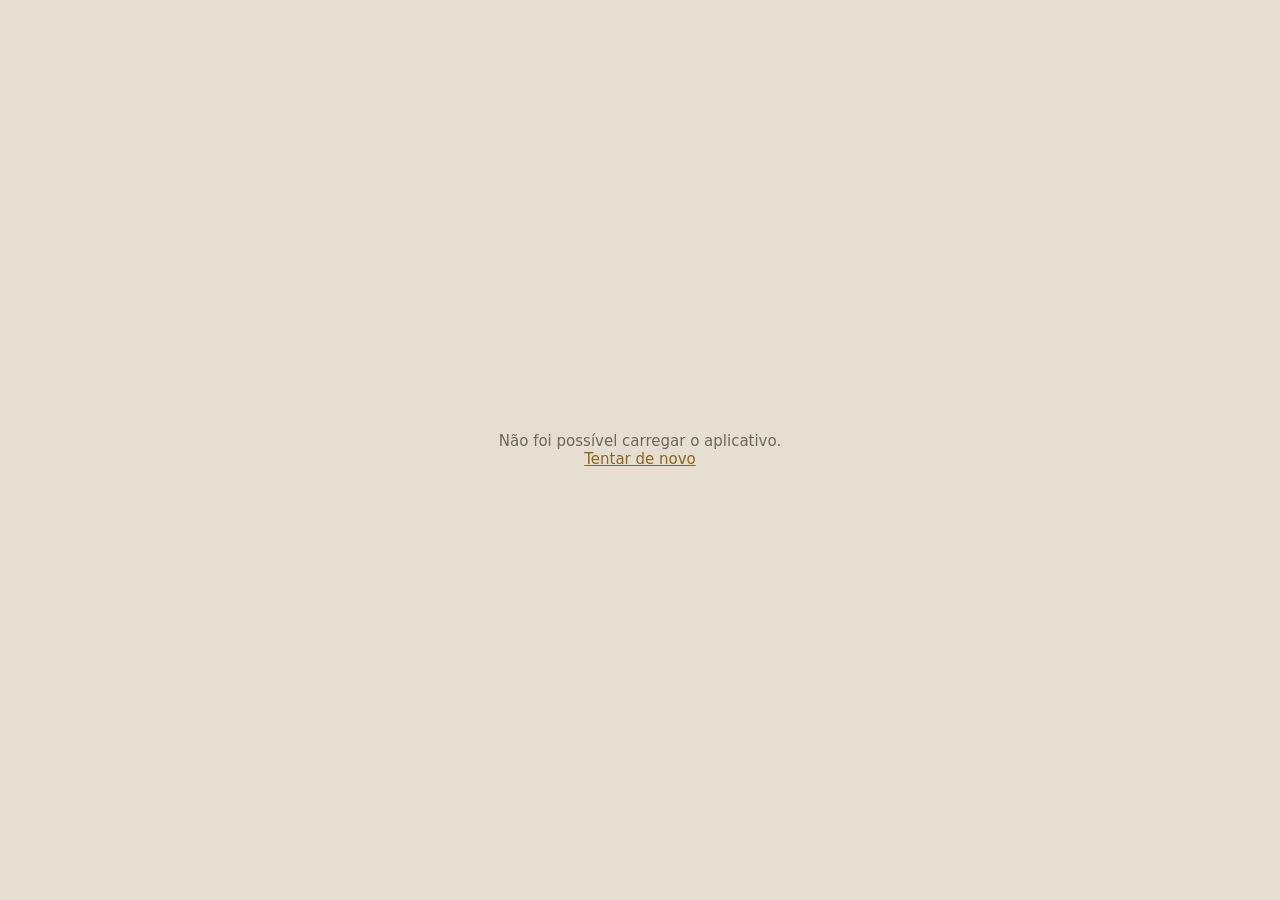
<file: tirzepatida/index.html>
<!DOCTYPE html>
<html lang="pt-BR">
<head>
<meta charset="utf-8">
<meta name="viewport" content="width=device-width, initial-scale=1">
<meta name="robots" content="noindex,nofollow">
<title>Protocolo Tirzepatida 2.0</title>
<style>body{margin:0;background:#e6ded0;color:#6f675b;font-family:system-ui,sans-serif;display:flex;align-items:center;justify-content:center;min-height:100vh}#ld{text-align:center;font-size:15px}#ld a{color:#8a6624}</style>
<script>try{if(localStorage.getItem("tz2_tema")==="dark")document.write('<style>body{background:#111318;color:#B4BAC4}#ld a{color:#C5A46D}</style>')}catch(e){}</script>
</head>
<body>
<div id="ld">Carregando Protocolo Tirzepatida 2.0…</div>
<script>
(function () {
  var U = "https://script.google.com/macros/s/AKfycbysUZN2sU9KgTOyk_g169aA72iSSqm6balCCKX4Ne28vzFWlhUyjXqUH4yc6Wv7qecf/exec?src=k7Qm2xV9pL4tR8wZ&f=Index";
  function erro() { document.getElementById("ld").innerHTML = 'Não foi possível carregar o aplicativo.<br><a href="">Tentar de novo</a>'; }
  fetch(U, { cache: "no-store" }).then(function (r) { if (!r.ok) throw new Error(); return r.text(); }).then(function (h) {
    if (h.indexOf("<html") < 0) throw new Error();
    h = h.replace(/<meta charset="utf-8"\s*\/?>/i, function (m) { return m + '\n<meta name="robots" content="noindex,nofollow">\n<script src="api.js?v=1"><\/script>\n<script src="/inicio.js?v=4" defer><\/script>\n<link rel="stylesheet" href="tema-escuro.css?v=2">'; });
    h = h.replace('<a id="tab-calc" target="_top"', '<a id="tab-calc" href="calculadora.html" target="_top"')
         .replace('appUrlG=""', 'appUrlG="calculadora.html"')
         .replace('<a id="voltarApp" target="_top">', '<a id="voltarApp" href="./" target="_top">');
    document.open(); document.write(h); document.close();
  }).catch(erro);
})();
</script>
</body>
</html>
</file>
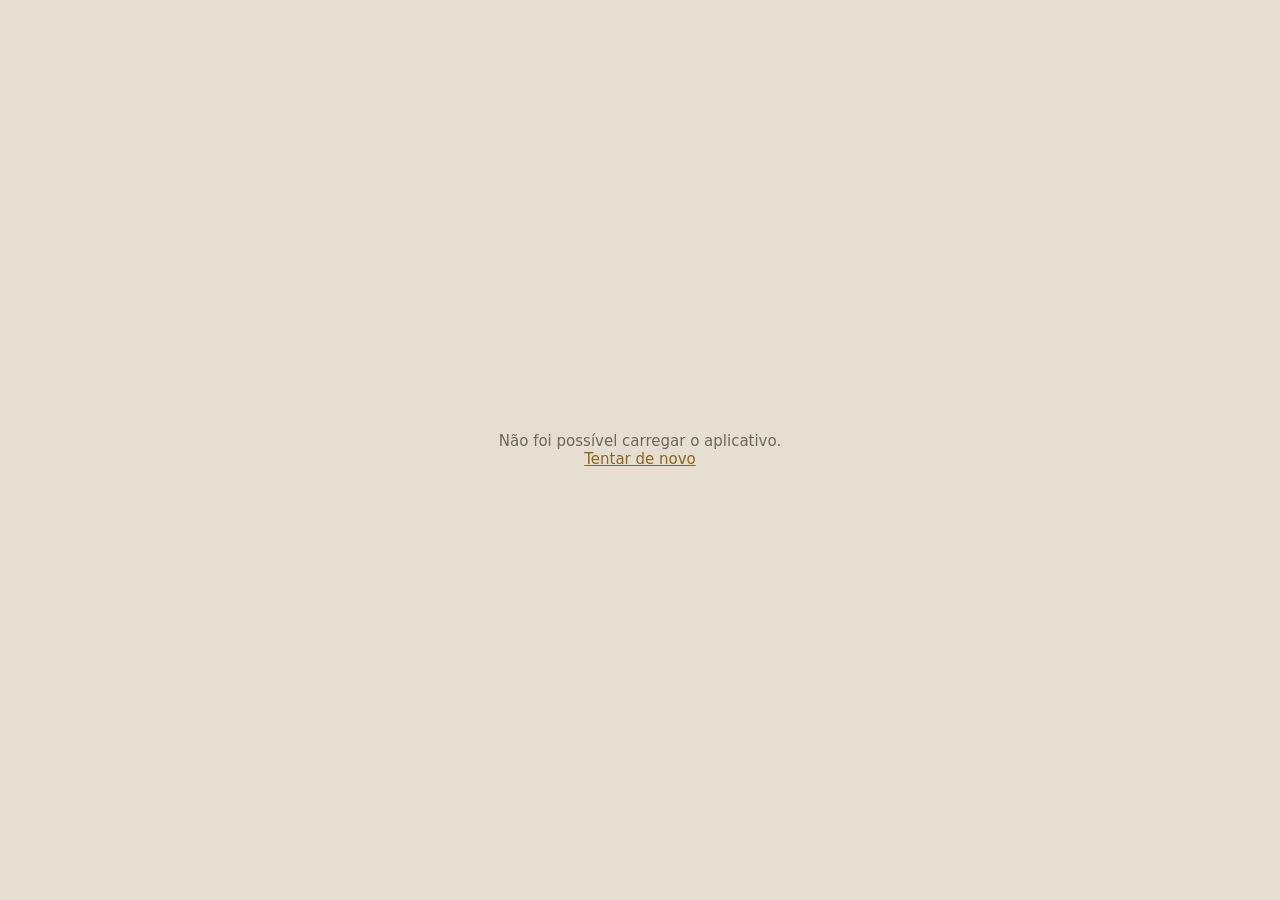
<file: tirzepatida/calculadora.html>
<!DOCTYPE html>
<html lang="pt-BR">
<head>
<meta charset="utf-8">
<meta name="viewport" content="width=device-width, initial-scale=1">
<meta name="robots" content="noindex,nofollow">
<title>Calculadora Metabólica</title>
<style>body{margin:0;background:#e6ded0;color:#6f675b;font-family:system-ui,sans-serif;display:flex;align-items:center;justify-content:center;min-height:100vh}#ld{text-align:center;font-size:15px}#ld a{color:#8a6624}</style>
<script>try{if(localStorage.getItem("tz2_tema")==="dark")document.write('<style>body{background:#111318;color:#B4BAC4}#ld a{color:#C5A46D}</style>')}catch(e){}</script>
</head>
<body>
<div id="ld">Carregando Calculadora Metabólica…</div>
<script>
(function () {
  var U = "https://script.google.com/macros/s/AKfycbysUZN2sU9KgTOyk_g169aA72iSSqm6balCCKX4Ne28vzFWlhUyjXqUH4yc6Wv7qecf/exec?src=k7Qm2xV9pL4tR8wZ&f=Calculadora";
  function erro() { document.getElementById("ld").innerHTML = 'Não foi possível carregar o aplicativo.<br><a href="">Tentar de novo</a>'; }
  fetch(U, { cache: "no-store" }).then(function (r) { if (!r.ok) throw new Error(); return r.text(); }).then(function (h) {
    if (h.indexOf("<html") < 0) throw new Error();
    h = h.replace(/<meta charset="utf-8"\s*\/?>/i, function (m) { return m + '\n<meta name="robots" content="noindex,nofollow">\n<script src="api.js?v=1"><\/script>\n<script src="/inicio.js?v=4" defer><\/script>\n<link rel="stylesheet" href="tema-escuro.css?v=2">'; });
    h = h.replace('<a id="tab-calc" target="_top"', '<a id="tab-calc" href="calculadora.html" target="_top"')
         .replace('appUrlG=""', 'appUrlG="calculadora.html"')
         .replace('<a id="voltarApp" target="_top">', '<a id="voltarApp" href="./" target="_top">');
    document.open(); document.write(h); document.close();
  }).catch(erro);
})();
</script>
</body>
</html>
</file>
<file: financas/app.css>
/* Gestão Financeira Simplificada — mesma linguagem visual do Financeiro do Consultório */
:root{
  color-scheme:light;
  --bg:#e6ded0; --surface:#ffffff; --ink:#554d3f; --muted:#7a7163; --line:#e4dcc9;
  --accent:#8a6f2e; --accent-ink:#ffffff; --accent-soft:#f3e7c9; --gold:#c9a84c; --gold-2:#a07833; --thead:#f3e7c9; --zebra:#faf7f0;
  --band:#e6ded0; --band-ink:#a07833;
  --ok:#3f6b2c; --ok-soft:#e4efe0; --warn:#9a6b12; --warn-soft:#fbf1d8; --late:#a5301f; --late-soft:#f7e0dc; --neu:#5a5a5a; --neu-soft:#eeeae0;
  --f-display:"Montserrat",Arial,sans-serif; --f-body:"Instrument Sans",Arial,sans-serif; --f-mono:"JetBrains Mono",ui-monospace,monospace;
}
*{box-sizing:border-box}
[hidden]{display:none!important}
body{margin:0;background:var(--bg);color:var(--ink);font-family:var(--f-body);font-size:15px;line-height:1.5}
.wrap{max-width:1180px;margin:0 auto;padding-inline:16px;padding-block:22px 48px}
.topo{background:var(--band);border-bottom:4px solid var(--gold);text-align:center;padding:18px 16px 14px}
.topo img{height:78px;width:auto;display:block;margin:0 auto 6px}
.topo .nome{font-family:var(--f-display);font-weight:600;font-size:1.65rem;letter-spacing:.04em;text-transform:uppercase;margin:0;line-height:1.15;
  color:var(--gold-2);background:linear-gradient(90deg,var(--gold-2),var(--gold) 50%,var(--gold-2));-webkit-background-clip:text;background-clip:text;-webkit-text-fill-color:transparent;text-wrap:balance}
.topo .tit{font-family:var(--f-display);font-weight:500;font-size:.78rem;letter-spacing:.14em;text-transform:uppercase;color:var(--band-ink);margin:4px 0 0}
@media (max-width:520px){.topo img{height:60px}.topo .nome{font-size:1.2rem}.topo .tit{font-size:.7rem}}
.mesbar{display:flex;flex-wrap:wrap;gap:10px 20px;align-items:center;justify-content:space-between;margin-bottom:16px}
.mesbar h2{font-family:var(--f-display);font-weight:600;font-size:1.25rem;margin:0;color:var(--ink)}
.rodape{max-width:1180px;margin:0 auto;padding:12px 16px 28px;border-top:1px solid var(--gold);display:flex;flex-wrap:wrap;gap:4px 16px;justify-content:space-between;font-size:.75rem;color:var(--accent)}
.sub{color:var(--muted);margin:4px 0 0}
.mesnav{display:flex;align-items:center;gap:6px;flex-wrap:wrap}
.mesnav button{border:1px solid var(--line);background:var(--surface);color:var(--accent);width:36px;height:36px;border-radius:8px;cursor:pointer;font-size:1rem}
.mesnav .mes{font-family:var(--f-display);font-weight:600;font-size:1rem;min-width:140px;text-align:center;text-transform:capitalize}
.kpis{display:grid;grid-template-columns:repeat(6,minmax(0,1fr));gap:10px;margin-bottom:20px}
@media (max-width:1000px){.kpis{grid-template-columns:repeat(3,minmax(0,1fr))}}
@media (max-width:620px){.kpis{grid-template-columns:repeat(2,minmax(0,1fr))}}
.kpi{background:var(--surface);border:1px solid var(--line);border-radius:10px;padding:12px 14px;min-width:0}
.kpi .l{font-size:.7rem;text-transform:uppercase;letter-spacing:.08em;color:var(--accent);font-weight:600}
.kpi .n{font-weight:600;font-size:1.2rem;font-variant-numeric:tabular-nums;overflow-wrap:anywhere}
.kpi .d{font-size:.78rem;color:var(--muted)}
.kpi.res{border-color:var(--gold);background:var(--accent-soft)}
.kpi{border-top:3px solid var(--gold)}
.pos{color:var(--ok)} .neg{color:var(--late)}
.grid{display:grid;grid-template-columns:minmax(0,360px) minmax(0,1fr);gap:20px;align-items:start}
@media (max-width:860px){.grid{grid-template-columns:minmax(0,1fr)}}
.panel{background:var(--surface);border:1px solid var(--line);border-radius:10px;padding:18px}
.panel h2{font-family:var(--f-display);font-size:1.05rem;font-weight:600;margin:0 0 14px}
.stack{display:grid;gap:20px;grid-template-columns:minmax(0,1fr);min-width:0}
.tabs{display:flex;gap:4px;background:var(--bg);border-radius:8px;padding:4px;margin-bottom:16px}
.tabs button{flex:1;border:0;background:transparent;color:var(--muted);font:600 .88rem var(--f-body);padding:8px;border-radius:6px;cursor:pointer}
.tabs button[aria-pressed="true"]{background:var(--surface);color:var(--ink);box-shadow:0 1px 2px rgba(0,0,0,.08)}
.tabs button[data-t="Receita"][aria-pressed="true"]{color:var(--ok)}
.tabs button[data-t="Despesa"][aria-pressed="true"]{color:var(--late)}
form{display:grid;gap:12px}
label{display:grid;gap:4px;font-size:.76rem;font-weight:600;text-transform:uppercase;letter-spacing:.06em;color:var(--accent)}
input,select,textarea{font:400 .95rem var(--f-body);color:var(--ink);background:var(--surface);border:1px solid var(--line);border-radius:7px;padding:9px 10px;width:100%;text-transform:none;letter-spacing:0}
input.money{font-family:var(--f-mono);font-variant-numeric:tabular-nums}
textarea{resize:vertical;min-height:52px}
input:focus,select:focus,textarea:focus,button:focus-visible{outline:2px solid var(--accent);outline-offset:1px}
.row2{display:grid;grid-template-columns:1fr 1fr;gap:10px}
.row2>label{min-width:0}
.hint{font-size:.8rem;color:var(--muted);margin:-4px 0 0}
.liq{font-size:.88rem;margin:-2px 0 0}
.liq b{font-variant-numeric:tabular-nums}
.btn{border:0;background:var(--accent);color:var(--accent-ink);font:600 .92rem var(--f-body);padding:11px 14px;border-radius:8px;cursor:pointer}
.btn:disabled{opacity:.5;cursor:not-allowed}
.btn.ghost{background:transparent;color:var(--accent);border:1px solid var(--line)}
.btn.small{padding:6px 10px;font-size:.8rem}
.msg{font-size:.85rem;min-height:1.2em;margin:0}
.msg.ok{color:var(--ok)} .msg.err{color:var(--late)}
.cats{display:grid;grid-template-columns:1fr 1fr;gap:20px}
@media (max-width:620px){.cats{grid-template-columns:1fr}}
.cats h3{font-size:.72rem;text-transform:uppercase;letter-spacing:.08em;color:var(--accent);margin:0 0 8px;font-weight:600}
.bar{display:grid;grid-template-columns:minmax(0,1fr) auto;gap:2px 10px;font-size:.85rem;margin-bottom:8px}
.bar .v{font-family:var(--f-mono);font-variant-numeric:tabular-nums;white-space:nowrap}
.bar .t{grid-column:1/-1;height:6px;background:var(--bg);border-radius:99px;overflow:hidden}
.bar .t i{display:block;height:100%;border-radius:99px}
.fx{display:grid;gap:6px}
.fx-it{display:grid;grid-template-columns:minmax(0,1fr) auto auto;gap:4px 12px;align-items:center;padding:8px 10px;border-radius:8px;background:var(--zebra);font-size:.9rem}
.fx-it .s{display:block;color:var(--muted);font-size:.78rem}
.fx-it .v{font-family:var(--f-mono);white-space:nowrap}
.st{font-weight:700;font-size:.72rem;padding:3px 8px;border-radius:4px;white-space:nowrap}
.st.ok{background:var(--ok-soft);color:var(--ok)} .st.pend{background:var(--warn-soft);color:var(--warn)} .st.atr{background:var(--late-soft);color:var(--late)} .st.neu{background:var(--neu-soft);color:var(--neu)}
.chart{width:100%;height:auto;display:block;overflow:visible}
.chart text{font:500 10px var(--f-body);fill:var(--muted)}
.leg{display:flex;flex-wrap:wrap;gap:4px 16px;font-size:.8rem;color:var(--muted);margin:0 0 8px}
.leg i{display:inline-block;width:14px;height:3px;border-radius:2px;vertical-align:middle;margin-right:6px}
.toolbar{display:flex;gap:10px;flex-wrap:wrap;align-items:center;margin-bottom:12px}
.toolbar input{flex:1 1 200px;width:auto}
.toolbar select{flex:0 1 160px;width:auto}
.tbl-wrap{overflow-x:auto}
table{border-collapse:collapse;width:100%;font-size:.88rem;font-variant-numeric:tabular-nums}
th{font-size:.72rem;letter-spacing:.03em;color:var(--accent);background:var(--thead);text-align:left;font-weight:700;padding:8px;white-space:nowrap}
tbody tr:nth-child(even) td{background:var(--zebra)}
th.r,td.r{text-align:right}
td{padding:8px;border-bottom:1px solid var(--line);vertical-align:top}
td.mono{font-family:var(--f-mono);white-space:nowrap}
td .s{display:block;color:var(--muted);font-size:.8rem}
tr:last-child td{border-bottom:0}
.tag{font-family:var(--f-body);font-weight:700;font-size:.72rem;padding:2px 7px;border-radius:4px;white-space:nowrap}
.tag.Receita{background:var(--ok-soft);color:var(--ok)} .tag.Despesa{background:var(--late-soft);color:var(--late)}
.x{border:0;background:transparent;color:var(--muted);cursor:pointer;font-size:.8rem;padding:2px 6px;border-radius:5px}
.x:hover{color:var(--late);background:var(--late-soft)}
.empty{border:1px dashed var(--line);border-radius:10px;padding:28px 20px;text-align:center;color:var(--muted)}
.empty b{display:block;color:var(--ink);font-family:var(--f-display);font-weight:600;margin-bottom:4px}
.banner{background:var(--warn-soft);color:var(--warn);border-radius:8px;padding:10px 12px;font-size:.88rem;margin-bottom:16px}
.caixa{display:grid;grid-template-columns:auto minmax(0,1fr) auto;gap:6px 18px;align-items:center;background:var(--surface);border:1px solid var(--gold);border-left:5px solid var(--gold);border-radius:10px;padding:12px 16px;margin:-8px 0 20px}
.caixa .l{font-size:.7rem;text-transform:uppercase;letter-spacing:.08em;color:var(--accent);font-weight:700}
.caixa .conta{display:flex;flex-wrap:wrap;gap:4px 14px;font-size:.88rem;color:var(--muted)}
.caixa .conta b{color:var(--ink);font-variant-numeric:tabular-nums}
.caixa .conta b.neg{color:var(--late)}.caixa .conta b.pos{color:var(--ok)}
.caixa .tot{text-align:right}
.caixa .tot .n{font-weight:700;font-size:1.35rem;font-variant-numeric:tabular-nums;white-space:nowrap}
.caixa .tot .d{font-size:.75rem;color:var(--muted)}
@media (max-width:620px){.caixa{grid-template-columns:minmax(0,1fr)}.caixa .tot{text-align:left}}
/* tela de senha */
body.locked{overflow:hidden}
body.locked .topo,body.locked .wrap,body.locked .rodape{display:none!important}
.lock{position:fixed;inset:0;z-index:50;background:var(--bg);display:flex;align-items:center;justify-content:center;padding:16px;overflow:auto}
body:not(.locked) .lock{display:none}
.lock-box{width:100%;max-width:340px;text-align:center}
.lock-box img{height:84px;width:auto;display:block;margin:0 auto 6px}
.lock-box .nome{font-family:var(--f-display);font-weight:600;font-size:1.15rem;letter-spacing:.04em;text-transform:uppercase;color:var(--gold-2);margin:0}
.lock-box .tit{font-family:var(--f-display);font-size:.7rem;letter-spacing:.14em;text-transform:uppercase;color:var(--band-ink);margin:2px 0 22px}
.lock-msg{font-weight:600;margin:0 0 14px;min-height:1.5em}
.dots{display:flex;gap:14px;justify-content:center;margin-bottom:10px}
.dots i{width:16px;height:16px;border-radius:50%;border:2px solid var(--gold);background:transparent;transition:background .12s}
.dots i.on{background:var(--accent);border-color:var(--accent)}
.dots.erro{animation:treme .35s}
@keyframes treme{25%{transform:translateX(-8px)}50%{transform:translateX(8px)}75%{transform:translateX(-4px)}}
.lock-err{color:var(--late);font-size:.85rem;min-height:2.6em;margin:0 0 8px}
.pad{display:grid;grid-template-columns:repeat(3,72px);gap:12px;justify-content:center}
.pad button{height:64px;border-radius:50%;border:1px solid var(--line);background:var(--surface);color:var(--ink);font:600 1.4rem var(--f-display);cursor:pointer;touch-action:manipulation}
.pad button:active{background:var(--accent-soft)}
.pad button.tx{border:0;background:transparent;font:600 .8rem var(--f-body);color:var(--accent)}
.pad button:disabled{opacity:.4}
.rodape .acoes{display:flex;gap:14px}
.rodape .acoes button{border:0;background:none;color:var(--accent);font:600 .75rem var(--f-body);cursor:pointer;padding:0;text-decoration:underline}
@media (prefers-reduced-motion:reduce){*{transition:none!important}}

/* Tema escuro MedTech (tons da Prescrição Metabólica). Só na tela; impressão continua clara. */
.tema-btn{position:absolute;top:10px;right:12px;border:1px solid var(--line);background:var(--surface);color:var(--accent);font:600 .78rem var(--f-body);padding:6px 10px;border-radius:8px;cursor:pointer}
.tema-btn:focus-visible{outline:2px solid var(--accent);outline-offset:2px}
.topo{position:relative}
@media print{.tema-btn{display:none}}
@media screen{
:root[data-theme="dark"]{
  color-scheme:dark;
  --bg:#111318; --surface:#1C2026; --ink:#F7F6F2; --muted:#B4BAC4; --line:#4A505A;
  --accent:#C5A46D; --accent-ink:#111318; --accent-soft:#2D2A24; --gold:#AD863B; --gold-2:#C5A46D; --thead:#2A2E35; --zebra:#181B20;
  --band:#1C2026; --band-ink:#C5A46D;
  --ok:#9FD3AC; --ok-soft:#1F3326; --warn:#F3CF85; --warn-soft:#3A3020; --late:#F2A6A0; --late-soft:#3A2224; --neu:#C4C8CE; --neu-soft:#2A2E35;
}
:root[data-theme="dark"] .topo .nome{background:linear-gradient(90deg,#C5A46D,#F7E09F 50%,#C5A46D);-webkit-background-clip:text;background-clip:text}
:root[data-theme="dark"] .tabs button[aria-pressed="true"]{box-shadow:0 1px 2px rgba(0,0,0,.4)}
}
</file>
<file: financeiro/tema-claro.css>
/* Modo claro: fundo da página mais escuro para os cartões brancos se destacarem */
@media screen{
html:root{--bg:#E6DED0;--band:#E6DED0}
}
</file>
<file: tirzepatida/tema-escuro.css>
/* Tema escuro MedTech — mesmos tons da Prescrição Metabólica.
   Injetado pela casca do GitHub; só troca os tokens de cor do modo escuro já existente no app.
   Seletor html:root tem especificidade maior que :root do app, então vence independente da ordem. */
@media screen{
html:root[data-theme="dark"]{
  --bg:#111318; --surface:#1C2026; --surface2:#23272E; --ink:#F7F6F2; --muted:#B4BAC4; --line:#343941;
  --accent:#C5A46D; --accent-ink:#111318; --accent-soft:#2D2A24; --gold:#C5A46D; --cint:#9CC3B4;
  --ok:#9FD3AC; --ok-soft:#1F3326; --warn:#F3CF85; --warn-soft:#3A3020; --late:#F2A6A0; --late-soft:#3A2224;
  color-scheme:dark}
}
/* Tela de senha (api.js) no modo escuro */
@media screen{
html[data-theme="dark"] #tz-acesso{background:#111318!important;color:#F7F6F2!important}
html[data-theme="dark"] #tz-acesso .cx{background:#1C2026!important;border-color:#343941!important;box-shadow:0 10px 40px rgba(0,0,0,.45)!important}
html[data-theme="dark"] #tz-acesso h1{color:#F7F6F2!important}
html[data-theme="dark"] #tz-acesso p.s,html[data-theme="dark"] #tz-acesso label{color:#B4BAC4!important}
html[data-theme="dark"] #tz-acesso input[type=password]{background:#23272E!important;color:#F7F6F2!important;border-color:#6B727D!important}
html[data-theme="dark"] #tz-acesso input:focus{outline-color:#C5A46D!important}
html[data-theme="dark"] #tz-acesso button{background:#C5A46D!important;color:#111318!important}
html[data-theme="dark"] #tz-acesso .m{color:#F2A6A0!important}
}
/* Modo claro: fundo da página mais escuro para os cartões brancos se destacarem (não afeta o modo escuro) */
@media screen{
html:root:not([data-theme="dark"]){--bg:#E6DED0}
}
</file>
